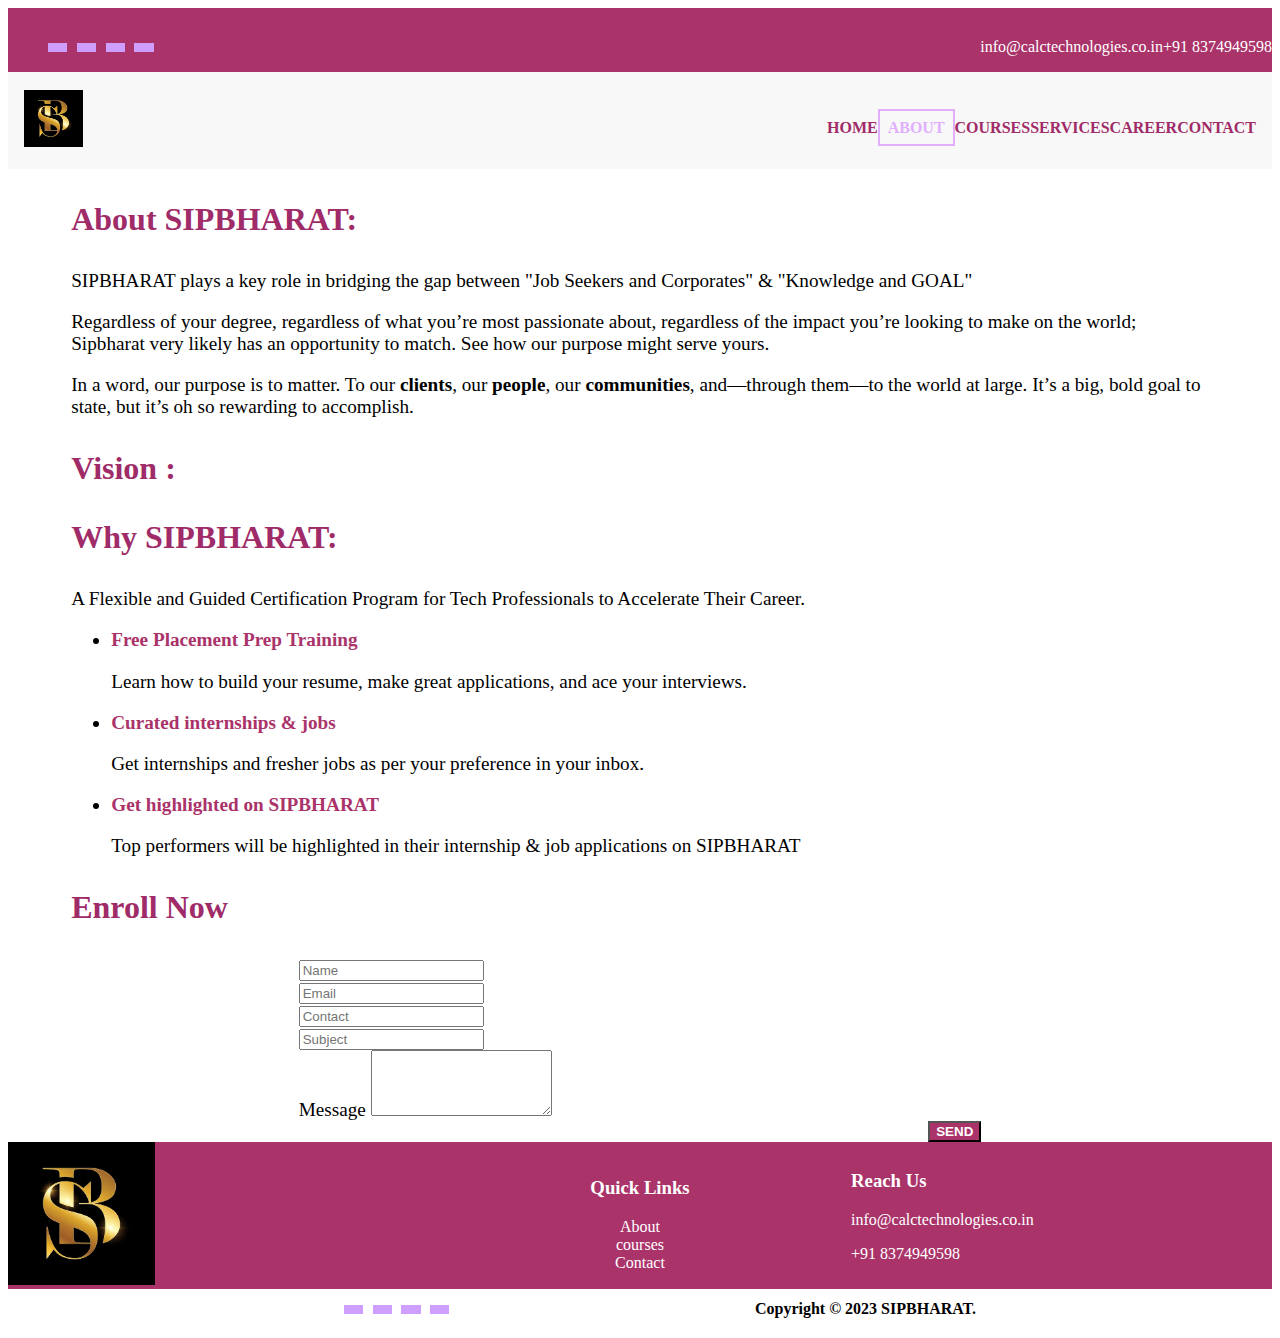
<file: about.html>
<!DOCTYPE html>
<html lang="en">
<head>
    <meta charset="UTF-8">
    <meta name="title" content="SIPBHARAT - About">
   
    <meta http-equiv="X-UA-Compatible" content="IE=edge">
    <meta name="viewport" content="width=device-width, initial-scale=1.0">
    <title>About - SIPBHARAT</title>
    <link rel="icon" href="titleImg.png" />
    <link href="https://cdn.jsdelivr.net/npm/bootstrap@5.1.3/dist/css/bootstrap.min.css" rel="stylesheet" integrity="sha384-1BmE4kWBq78iYhFldvKuhfTAU6auU8tT94WrHftjDbrCEXSU1oBoqyl2QvZ6jIW3" crossorigin="anonymous">

    <!--FontAwesome-->
    <link rel="stylesheet" href="https://use.fontawesome.com/releases/v5.15.4/css/all.css" integrity="sha384-DyZ88mC6Up2uqS4h/KRgHuoeGwBcD4Ng9SiP4dIRy0EXTlnuz47vAwmeGwVChigm" crossorigin="anonymous">

    <link rel="stylesheet" href="index.css">
    <link rel="stylesheet" href="home.css">
</head>
<body>

    <header class="clr-teal container-fluid my-row-evenly p-t">
        <div class="">
            <ul class="my-row ls-none" style="margin-right: 1.1em;">
              <li class="f-icon fb-clr"><a href="https://www.facebook.com/profile.php?id=100086929164848" target="_" class="header-links"><i class="fab fa-facebook-f"></i></a></li>
              <li class="f-icon g-clr"><a href="https://calctechnologies.com/" class="header-links"><i class="fab fa-google"></i></a></li>
              <li class="f-icon insta-clr"><a href="https://www.instagram.com/calc.technologies/" class="header-links"><i class="fab fa-instagram"></i></a></li>
              <li class="f-icon li-clr"><a href="https://www.linkedin.com/in/calc-technologies-b2649b1a7" target="_" class="header-links"><i class="fab fa-linkedin-in"></i></a></li>
          
            </ul>
        </div>

        <!-- <p class="muted-clr">Do you have any questions?</p> -->

        <div class="my-row me-5 mob-vv">
          <p class="header-links"><a href="mailto:info@calctechnologies.co.in" class="footer-links-link"><i class="far fa-envelope me-2"></i>  info@calctechnologies.co.in</a></p>
          <p class="header-links ms-5"><i class="fas fa-phone"></i> <span class="ms-2 mob-txt">+91 8374949598</span></p>
        </div>

        <!-- <div class="mob-right-m">
            <ul class="my-row ls-none">
                <li class="border-left"><a href="../pages/contact.html" class="muted-clr header-texts">CONTACT</a></li>
                <li class="border-left"><a href="../pages/whatwedo.html" class="muted-clr header-texts">WHAT WE DO</a></li>
                <li><a href="../pages/about.html" class="muted-clr header-texts header-texts-active">WHO WE ARE</a></li>
            </ul>
        </div> -->
    </header>

    <!--logo Portion Section-->
    <nav class="container-fluid my-row-evenly grey-clr shadow">
        <div  class="w-20 mob-nav">
          <img src="title-logo.webp" class="img-fluid" alt="sipbharatLogo" width="30%">
            <div class="nav-toogle mt-2">
                <i class="fas fa-bars fa-2x nav-toogle-btn" onclick="toogleNav()"></i>
           </div>
        </div>

        <ul class="ls-none my-row p-t d-hidden hide" id = "nav-item-list">
          <li class="me-4"><a href="index.html" class="navbar-links">home</a></li>
          <li class="me-4"><a href="about.html" class="navbar-links pg-active">About</a></li>
          <!-- <li class="me-4"><a href="../pages/whatwedo.html" class="navbar-links">what we do</a></li> -->
          <li class="me-4 corp-hover-showz"><div class="mob-align-corp"><a href="" class="navbar-links">courses</a><i class="fas fa-chevron-down corp-mob-hover" onclick="ShowCorpHover(event)"></i></div>
            <div id = "mob-corp-click" class = "corp-hover">
              <p><a href="Web-Dev.html" class="hvr-clr">Web Development</a></p>
              <p><a href="DataEngineering.html" class="hvr-clr">Data Engineering</a></p>
              <p><a href="DigitalMarketing.html" class="hvr-clr">Digital Marketing</a></p>
              <p><a href="SoftSkills.html" class="hvr-clr">Soft Skills Training</a></p>
              <p><a href="InternshipForColleges.html" class="hvr-clr">Internship For Colleges</a></p>
              <p><a href="BPO&KPOServices.html" class="hvr-clr">BPO & KPO Services</a></p>
            </div>
          </li>
          
          <li class="me-4 text-center"><a href="services.html"class="navbar-links"> services</a></li>
          <li class="me-4"><a href="careers.html" class="navbar-links">career</a></li>
          <li class="me-4"><a href="contact.html" class="navbar-links">contact</a></li>
      </ul>
    </nav>
    <!--logo Portion Section-->

    <!--About Section-->
    <section class="about-section mt-5 abt-textz">

        <div class="mt-5">
            <p class="abt-headingz">About SIPBHARAT:</p>
            <p class="mt-3">SIPBHARAT plays a key role in bridging the gap between "Job Seekers and Corporates" & "Knowledge and GOAL"</p>
            <p>Regardless of your degree, regardless of what you’re most passionate about, regardless of the impact you’re looking to make on the world; Sipbharat very likely has an opportunity to match. See how our purpose might serve yours.</p>
            <p>In a word, our purpose is to matter. To our <b>clients</b>, our <b>people</b>, our <b>communities</b>, and—through them—to the world at large. It’s a big, bold goal to state, but it’s oh so rewarding to accomplish.</p>
            <p class="abt-headingz">Vision :</p>
           
            <p class="abt-headingz">Why SIPBHARAT:</p>
            <p>A Flexible and Guided Certification Program for Tech Professionals to Accelerate Their Career.</p>
                <ol class="about-ol">
                    <li><b class="sub-clr-txt">Free Placement Prep Training</b></li>
                    <p>Learn how to build your resume, make great applications, and ace your interviews.</p>
                    <li><b class="sub-clr-txt">Curated internships & jobs</b></li>
                    <p>Get internships and fresher jobs as per your preference in your inbox.</p>
                    <li> <b class="sub-clr-txt">Get highlighted on SIPBHARAT</b></li>
                    <p>Top performers will be highlighted in their internship & job applications on  SIPBHARAT</p>
                    
                </ol>
            </p>
        </div>

        <div class = "mt-5">
            <p class="abt-headingz">Enroll Now</p>
            <form action="" class="mt-3 abt-form" onsubmit="SubmitHandler(event)" id="frm" novalidate>
                <div class="row">
                    <div class="mb-3 col-sm-5">
                        <input type="text" class="form-control" id="exampleFormControlInput1" placeholder="Name" name="Name" required>
                      </div>
                    <div class="col-sm-1"></div>
                    <div class="mb-3 col-sm-5">
                        <input type="email" class="form-control" id="exampleFormControlInput1" placeholder="Email" name="Email" required>
                      </div>
                </div>

                <div class="row">
                    <div class="mb-2 col-sm-5">
                        <input type="number" class="form-control" id="contact" placeholder="Contact" name="Contact" onfocusout="phoneCheck(event)" required pattern="[0-9]{10}">
                        <small id="contact-err" class = "text-danger"></small>
                      </div>
                    <div class="col-sm-1"></div>
                    <div class="mb-3 col-sm-5">
                        <input type="text" class="form-control" id="exampleFormControlInput1" placeholder="Subject" name="Subject" required>
                    </div>
                </div>


                  <div class="mb-3">
                    <label for="exampleFormControlTextarea1" class="form-label">Message</label>
                    <textarea class="form-control" id="exampleFormControlTextarea1" rows="4" name="Message"></textarea>
                  </div>
                  
                  <button class="btn abt-btn" onclick="SubmitHandler(event)">SEND</button>
                  <small class="text-success" id="msg"></small>
                  <div id = "spinner-enquiry" class="spinner-border text-success spinner-hide" role="status">
                    <span class="visually-hidden">Loading...</span>
                  </div>
            </form>
        </div>
        
    </section>
    <!--About Section-->

    <div class="clear-fxx"></div>


        <!--FOOTER START-->
        <footer class="clr-teal mt-5 p-3">
          <div class="text-center">
            <img src="title-logo.webp" alt="" width="35%" />
          </div>
            
            <!-- <div class="text-center">
              <p><b>YaaRaa Technologies</b> – We Provide Exclusive And Best Demanding Courses, Real World Training & Industry Readiness Bootcamps<br/> For Your Career Building.</p>
            </div> -->
      
           <div class="footer-links text-center">
              <h3>Quick Links</h3>
              <a href="about.html" class="footer-links-link">About</a>
              <a href="courses.html" class="footer-links-link">courses</a>
              <a href="contact.html" class="footer-links-link">Contact</a>
            </div> 
            
            <div class="text-center">
              <h3>Reach Us</h3>
              <p><a href="mailto:info@calctechnologies.co.in" class="footer-links-link"><i class="far fa-envelope"></i> info@calctechnologies.co.in</a></p>
              <p><i class="fas fa-phone"></i> +91 8374949598</p>
            </div>
          </footer>
      
          <section class="mt-1 last-nav">
            <div class="">
              <ul class="my-row ls-none">
                <li class="f-icon fb-clr"><a href="https://www.facebook.com/profile.php?id=100086929164848" target="_" class="header-links"><i class="fab fa-facebook-f"></i></a></li>
          <li class="f-icon g-clr"><a href="https://calctechnologies.com/" class="header-links"><i class="fab fa-google"></i></a></li>
          <li class="f-icon insta-clr"><a href="https://www.instagram.com/calc.technologies/" class="header-links"><i class="fab fa-instagram"></i></a></li>
          <li class="f-icon li-clr"><a href="https://www.linkedin.com/in/calc-technologies-b2649b1a7" target="_" class="header-links"><i class="fab fa-linkedin-in"></i></a></li>
      </ul>
          </div>
      
          <div><b>Copyright &copy; 2023 SIPBHARAT.</b></div>
          </section>
          <!--FOOTER END-->
      

    <script src="https://cdn.jsdelivr.net/npm/bootstrap@5.1.3/dist/js/bootstrap.bundle.min.js" integrity="sha384-ka7Sk0Gln4gmtz2MlQnikT1wXgYsOg+OMhuP+IlRH9sENBO0LRn5q+8nbTov4+1p" crossorigin="anonymous"></script>
    <script src="index.js"></script>
</body>
</html>
</file>
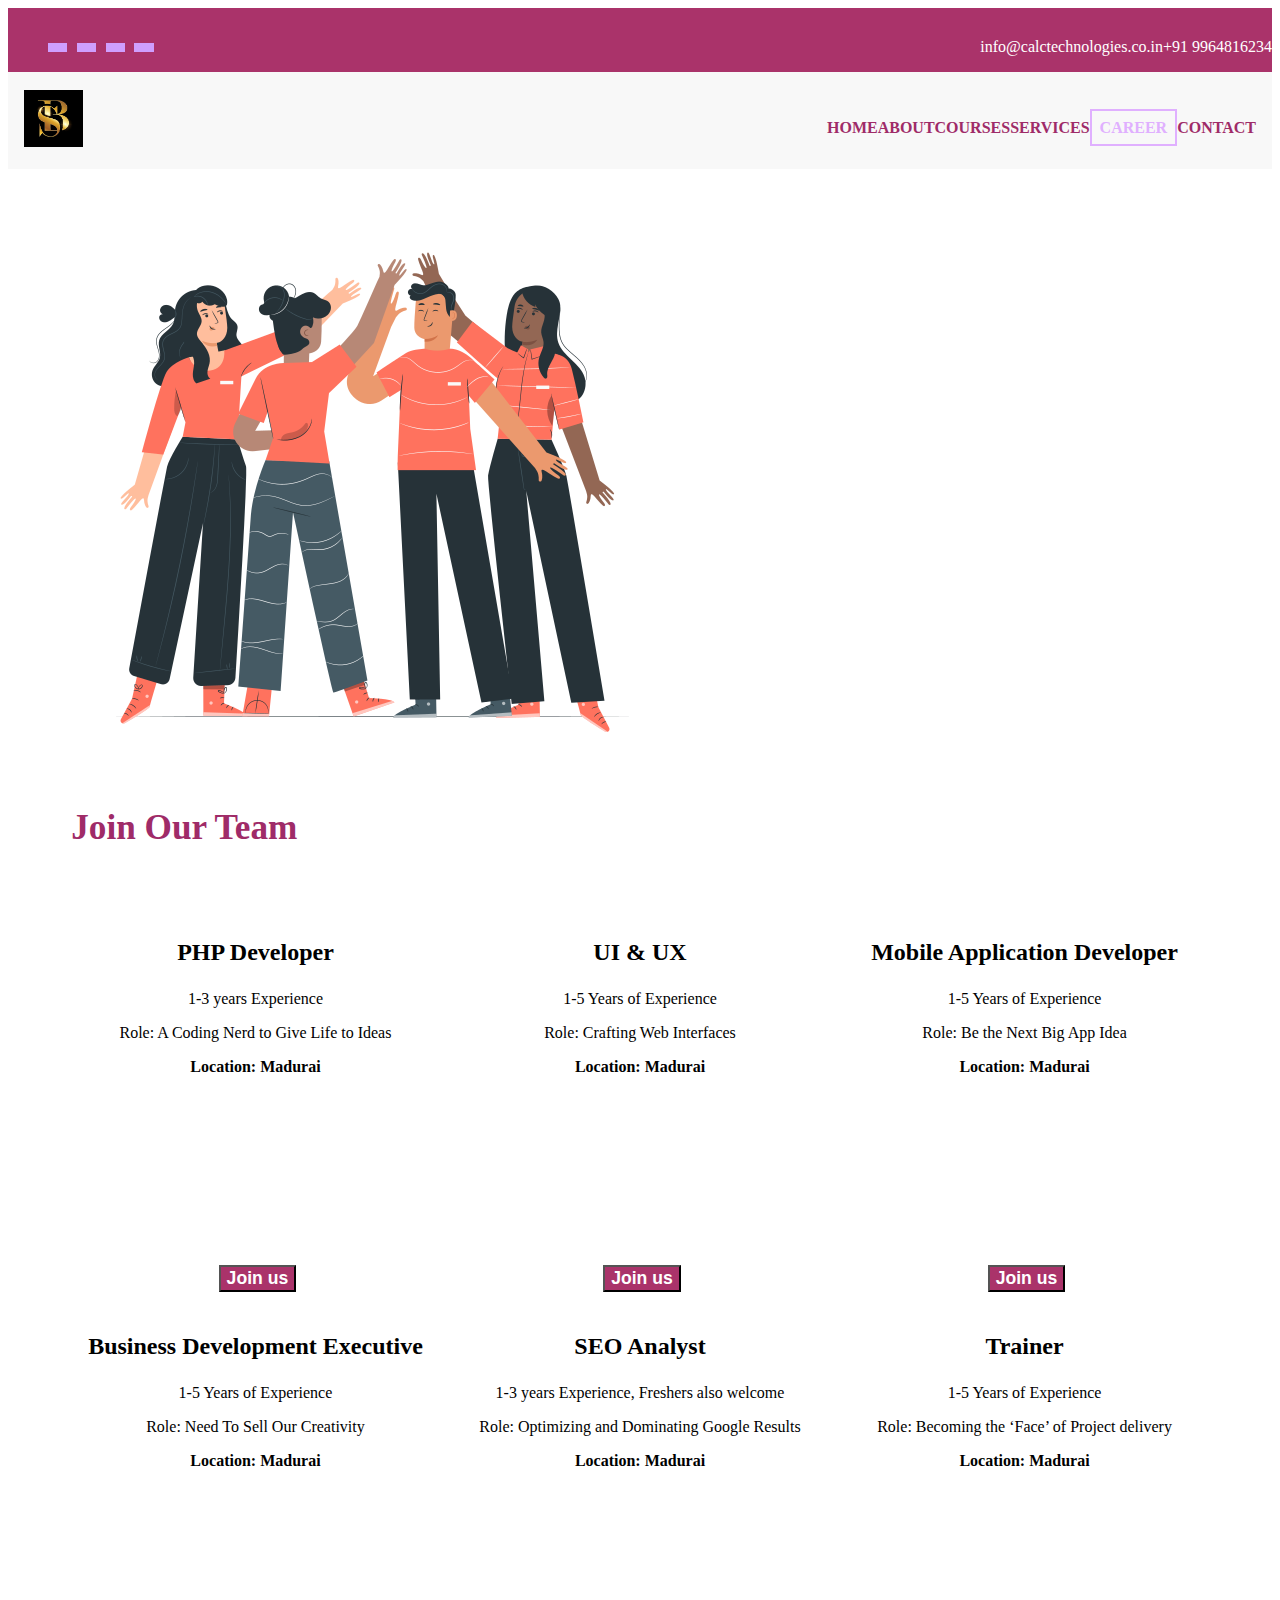
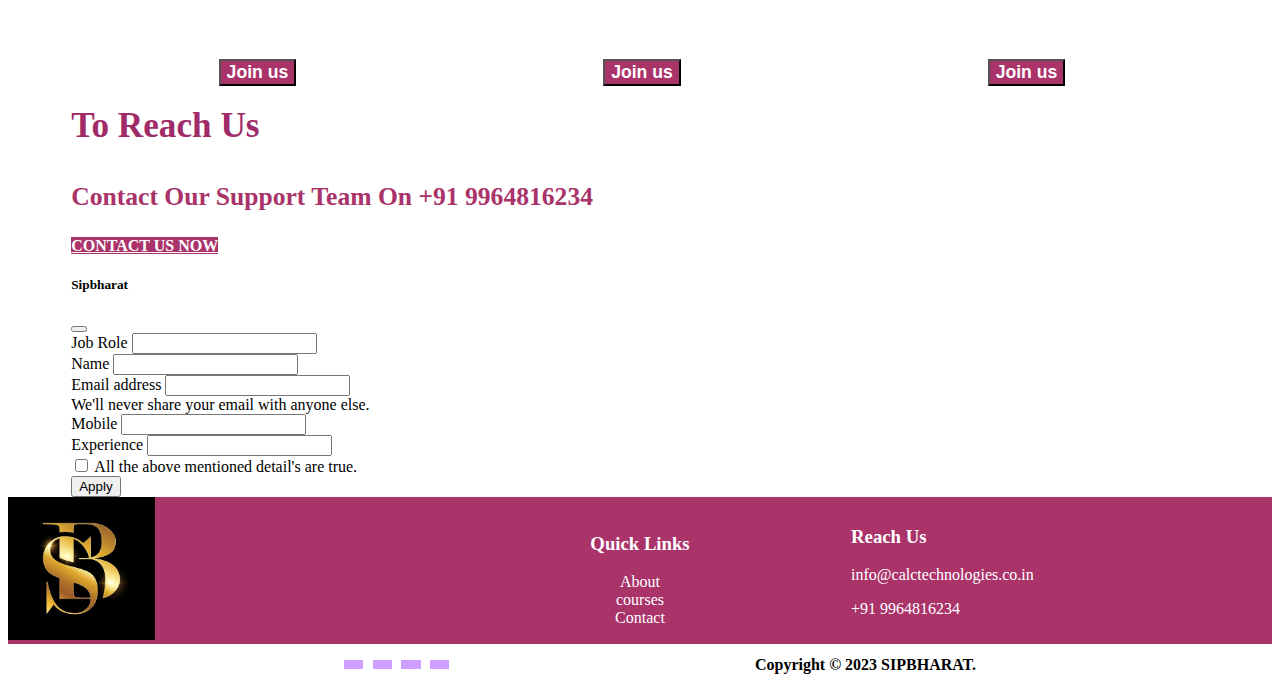
<file: careers.html>
<!DOCTYPE html>
<html lang="en">
<head>
    <meta charset="UTF-8">
    
    <link rel="icon" href="titleImg.png" />
    <meta http-equiv="X-UA-Compatible" content="IE=edge">
    <meta name="viewport" content="width=device-width, initial-scale=1.0">
    <title>Careers - sipbharat</title>

    <link href="https://cdn.jsdelivr.net/npm/bootstrap@5.1.3/dist/css/bootstrap.min.css" rel="stylesheet" integrity="sha384-1BmE4kWBq78iYhFldvKuhfTAU6auU8tT94WrHftjDbrCEXSU1oBoqyl2QvZ6jIW3" crossorigin="anonymous">

    <!--FontAwesome-->
    <link rel="stylesheet" href="https://use.fontawesome.com/releases/v5.15.4/css/all.css" integrity="sha384-DyZ88mC6Up2uqS4h/KRgHuoeGwBcD4Ng9SiP4dIRy0EXTlnuz47vAwmeGwVChigm" crossorigin="anonymous">

    <link rel="stylesheet" href="index.css">
    <link rel="stylesheet" href="home.css">
</head>
<body>

  <header class="clr-teal container-fluid my-row-evenly p-t">
    <div class="">
      <ul class="my-row ls-none" style="margin-right: 1.1em;">
        <li class="f-icon fb-clr"><a href="https://www.facebook.com/profile.php?id=100086929164848" target="_" class="header-links"><i class="fab fa-facebook-f"></i></a></li>
        <li class="f-icon g-clr"><a href="https://calctechnologies.com/" class="header-links"><i class="fab fa-google"></i></a></li>
        <li class="f-icon insta-clr"><a href="https://www.instagram.com/calc.technologies/" class="header-links"><i class="fab fa-instagram"></i></a></li>
        <li class="f-icon li-clr"><a href="https://www.linkedin.com/in/calc-technologies-b2649b1a7" target="_" class="header-links"><i class="fab fa-linkedin-in"></i></a></li>
    
      </ul>
  </div>


  <div class="my-row me-5 mob-vv">
    <p class="header-links"><a href="mailto:info@calctechnologies.co.in" class="footer-links-link"><i class="far fa-envelope me-2"></i>  info@calctechnologies.co.in</a></p>
    <p class="header-links ms-5"><i class="fas fa-phone"></i> <span class="ms-2 mob-txt">+91 9964816234</span></p>
  </div>

  </header>

  <!--logo Portion Section-->
  <nav class="container-fluid my-row-evenly grey-clr shadow">
    <div  class="w-20 mob-nav">
      <img src="title-logo.webp" class="img-fluid" alt="sipbharatLogo" width="30%">
      <div class="nav-toogle mt-2">
        <i class="fas fa-bars fa-2x nav-toogle-btn" onclick="toogleNav()"></i>
   </div>
</div>

<ul class="ls-none my-row p-t d-hidden hide" id = "nav-item-list">
  <li class="me-4"><a href="index.html" class="navbar-links ">home</a></li>
  <li class="me-4"><a href="about.html" class="navbar-links ">About</a></li>
  <!-- <li class="me-4"><a href="../pages/whatwedo.html" class="navbar-links">what we do</a></li> -->
  <li class="me-4 corp-hover-showz"><div class="mob-align-corp"><a href="" class="navbar-links">courses</a><i class="fas fa-chevron-down corp-mob-hover" onclick="ShowCorpHover(event)"></i></div>
    <div id = "mob-corp-click" class = "corp-hover">
      <p><a href="Web-Dev.html" class="hvr-clr">Web Development</a></p>
      <p><a href="DataEngineering.html" class="hvr-clr">Data Engineering</a></p>
      <p><a href="DigitalMarketing.html" class="hvr-clr">Digital Marketing</a></p>
      <p><a href="SoftSkills.html" class="hvr-clr">Soft Skills Training</a></p>
      <p><a href="InternshipForColleges.html" class="hvr-clr">Internship For Colleges</a></p>
      <p><a href="BPO&KPOServices.html" class="hvr-clr">BPO & KPO Services</a></p>
    </div>
  </li>
  
  <li class="me-4 text-center"><a href="services.html"class="navbar-links"> services</a></li>
  <li class="me-4"><a href="careers.html" class="navbar-links pg-active">career</a></li>
  <li class="me-4"><a href="contact.html" class="navbar-links">contact</a></li>
</ul>
</nav>
 <!--logo Portion Section-->

    <!--CAREERS SECTION-->
    <section class="about-section">
      <div class="text-center">
        <img src="careers-img.webp" alt="image" class="img-fluid" />
      </div>

      <div class="mt-5">
        <p class="headingz text-center">Join Our Team</p>

        <div class="career-cardz-deck mt-4">

          <div class="shadow career-cardz">
            <p><i class="fab fa-php fa-3x"></i></p>
            <p class="career-heading">PHP Developer</p>
            <p>1-3 years Experience</p>
            <p class="text-muted fst-italic">Role: A Coding Nerd to Give Life to Ideas</p>
            <b>Location: Madurai</b>
            <br />
            <button class="btn career-join-btn" data-bs-toggle="modal" data-bs-target="#staticBackdrop" onclick="UpdateModel('PHP DEVELOPER')">Join us</button>
          </div>

          <div class="shadow career-cardz">
            <p><i class="fab fa-uikit fa-3x"></i></p>
            <p class="career-heading">UI & UX</p>
            <p>1-5 Years of Experience</p>
            <p class="text-muted fst-italic">Role: Crafting Web Interfaces</p>
            <b>Location: Madurai</b>
            <br />
            <button class="btn career-join-btn" data-bs-toggle="modal" data-bs-target="#staticBackdrop" onclick="UpdateModel('UI & UX')">Join us</button>
          </div>

          <div class="shadow career-cardz">
            <p><i class="fas fa-mobile-alt fa-3x"></i></p>
            <p class="career-heading">Mobile Application Developer</p>
            <p>1-5 Years of Experience</p>
            <p class="text-muted fst-italic">Role: Be the Next Big App Idea</p>
            <b>Location: Madurai</b>
            <br />
            <button class="btn career-join-btn" data-bs-toggle="modal" data-bs-target="#staticBackdrop" onclick="UpdateModel('Mobile Application Developer')">Join us</button>
          </div>

        </div>

  
          <div class="career-cardz-deck mt-5">
  
            <div class="shadow career-cardz">
              <p><i class="fas fa-suitcase fa-3x"></i></p>
              <p class="career-heading">Business Development Executive</p>
              <p>1-5 Years of Experience</p>
              <p class="text-muted fst-italic">Role: Need To Sell Our Creativity</p>
              <b>Location: Madurai</b>
              <br/>
              <button class="btn career-join-btn" data-bs-toggle="modal" data-bs-target="#staticBackdrop" onclick="UpdateModel('Business Development Executive')">Join us</button>
            </div>
  
            <div class="shadow career-cardz">
              <p><i class="fas fa-search fa-3x"></i></p>
              <p class="career-heading">SEO Analyst</p>
              <p>1-3 years Experience, Freshers also welcome</p>
              <p class="text-muted fst-italic">Role: Optimizing and Dominating Google Results</p>
              <b>Location: Madurai</b>
              <br/>
              <button class="btn career-join-btn" data-bs-toggle="modal" data-bs-target="#staticBackdrop" onclick="UpdateModel('SEO Analyst')">Join us</button>
            </div>
  
            <div class="shadow career-cardz">
              <p><i class="far fa-paper-plane fa-3x"></i></p>
              <p class="career-heading">Trainer</p>
              <p>1-5 Years of Experience</p>
              <p class="text-muted fst-italic">Role: Becoming the ‘Face’ of Project delivery</p>
              <b>Location: Madurai</b>
              <br />
              <button class="btn career-join-btn" data-bs-toggle="modal" data-bs-target="#staticBackdrop" onclick="UpdateModel('Delivery Head')">Join us</button>
            </div>
  
          </div>

          

          <div class="mt-5 mb-5 p-3 text-center">
            <p class="headingz">To Reach Us</p>
            <p class="service-sub-headingz">Contact Our Support Team On <span class="nav-green-clr"> +91 9964816234</span></p>
    
            <a href="../pages/contact.html" class="btn what-btn-grn mt-3">CONTACT US NOW</a>
        </div>

      </div>

      <!-- Modal -->
      <div class="modal fade" id="staticBackdrop" data-bs-backdrop="static" data-bs-keyboard="false" tabindex="-1" aria-labelledby="staticBackdropLabel" aria-hidden="true">
        <div class="modal-dialog">
          <div class="modal-content">
            <div class="modal-header">
              <h5 class="modal-title" id="staticBackdropLabel">Sipbharat</h5>
              <button type="button" class="btn-close" data-bs-dismiss="modal" aria-label="Close"></button>
            </div>
            <div class="modal-body">
              <form action="" onsubmit="CareerFrmHandler(event)" id="career-frm" novalidate> 
                <div class="mb-3">
                  <label for="careerFormApply" class="form-label">Job Role</label>
                  <input id="careerFormApply" type="text" class="form-control" readonly name="Job_Role"/>
                </div>
                <div class="mb-3">
                  <label for="exampleInputname" class="form-label">Name</label>
                  <input type="text" class="form-control" id="exampleInputname" name="Name" required>
                </div>
                <div class="mb-3">
                  <label for="exampleInputEmail1" class="form-label">Email address</label>
                  <input type="email" class="form-control" id="exampleInputEmail1" aria-describedby="emailHelp" name="Email" required>
                  <div id="emailHelp" class="form-text">We'll never share your email with anyone else.</div>
                </div>
                <div class="mb-3">
                  <label for="exampleInputPassword1" class="form-label">Mobile</label>
                  <input type="number" class="form-control" id="contact" onfocusout="phoneCheck(event)" name="Mobile" pattern="[0-9]{10}" required>
                  <small id="contact-err" class = "text-danger"></small>
                </div>
                <div class="mb-3">
                  <label for="exampleInputPassword1" class="form-label">Experience</label>
                  <input type="text" class="form-control" id="exampleInputPassword1" name="Experience" required>
                </div>
                <div class="mb-3 form-check">
                  <input type="checkbox" class="form-check-input" id="exampleCheck1" required>
                  <label class="form-check-label" for="exampleCheck1">All the above mentioned detail's are true.</label>
                </div>
                <button type="submit" class="btn btn-primary float-end" onclick="CareerFrmHandler(event)">Apply</button>
                <div id = "spinner-career" class="spinner-border text-success spinner-hide" role="status">
                  <span class="visually-hidden">Loading...</span>
                </div>
              </form>
            </div>
          </div>
        </div>
      </div>
    </section>
    <!--CAREERS SECTION-->


    <!--FOOTER START-->
    <footer class="clr-teal mt-5 p-3">
      <div class="text-center">
        <img src="title-logo.webp" alt="" width="35%" />
      </div>
        
        <!-- <div class="text-center">
          <p><b>Sipbharat</b> – We Provide Exclusive And Best Demanding Courses, Real World Training & Industry Readiness Bootcamps<br/> For Your Career Building.</p>
        </div> -->
  
        <div class="footer-links text-center">
          <h3>Quick Links</h3>
          <a href="about.html" class="footer-links-link">About</a>
          <a href="courses.html" class="footer-links-link">courses</a>
          <a href="contact.html" class="footer-links-link">Contact</a>
        </div> 
        
        <div class="text-center">
          <h3>Reach Us</h3>
          <p><a href="mailto:info@calctechnologies.co.in" class="footer-links-link"><i class="far fa-envelope"></i> info@calctechnologies.co.in</a></p>
          <p><i class="fas fa-phone"></i>+91 9964816234</p>
        </div>
      </footer>
  
      <section class="mt-1 last-nav">
        <div class="">
          <ul class="my-row ls-none">
            <li class="f-icon fb-clr"><a href="https://www.facebook.com/profile.php?id=100086929164848" target="_" class="header-links"><i class="fab fa-facebook-f"></i></a></li>
      <li class="f-icon g-clr"><a href="https://calctechnologies.com/" class="header-links"><i class="fab fa-google"></i></a></li>
      <li class="f-icon insta-clr"><a href="https://www.instagram.com/calc.technologies/" class="header-links"><i class="fab fa-instagram"></i></a></li>
      <li class="f-icon li-clr"><a href="https://www.linkedin.com/in/calc-technologies-b2649b1a7" target="_" class="header-links"><i class="fab fa-linkedin-in"></i></a></li>
  </ul>
      </div>
  
      <div><b>Copyright &copy; 2023 SIPBHARAT.</b></div>
      </section>
     <!--FOOTER END-->
  

<script src="https://cdn.jsdelivr.net/npm/bootstrap@5.1.3/dist/js/bootstrap.bundle.min.js" integrity="sha384-ka7Sk0Gln4gmtz2MlQnikT1wXgYsOg+OMhuP+IlRH9sENBO0LRn5q+8nbTov4+1p" crossorigin="anonymous"></script>
<script src="index.js"></script>
</body>
</html>
</file>
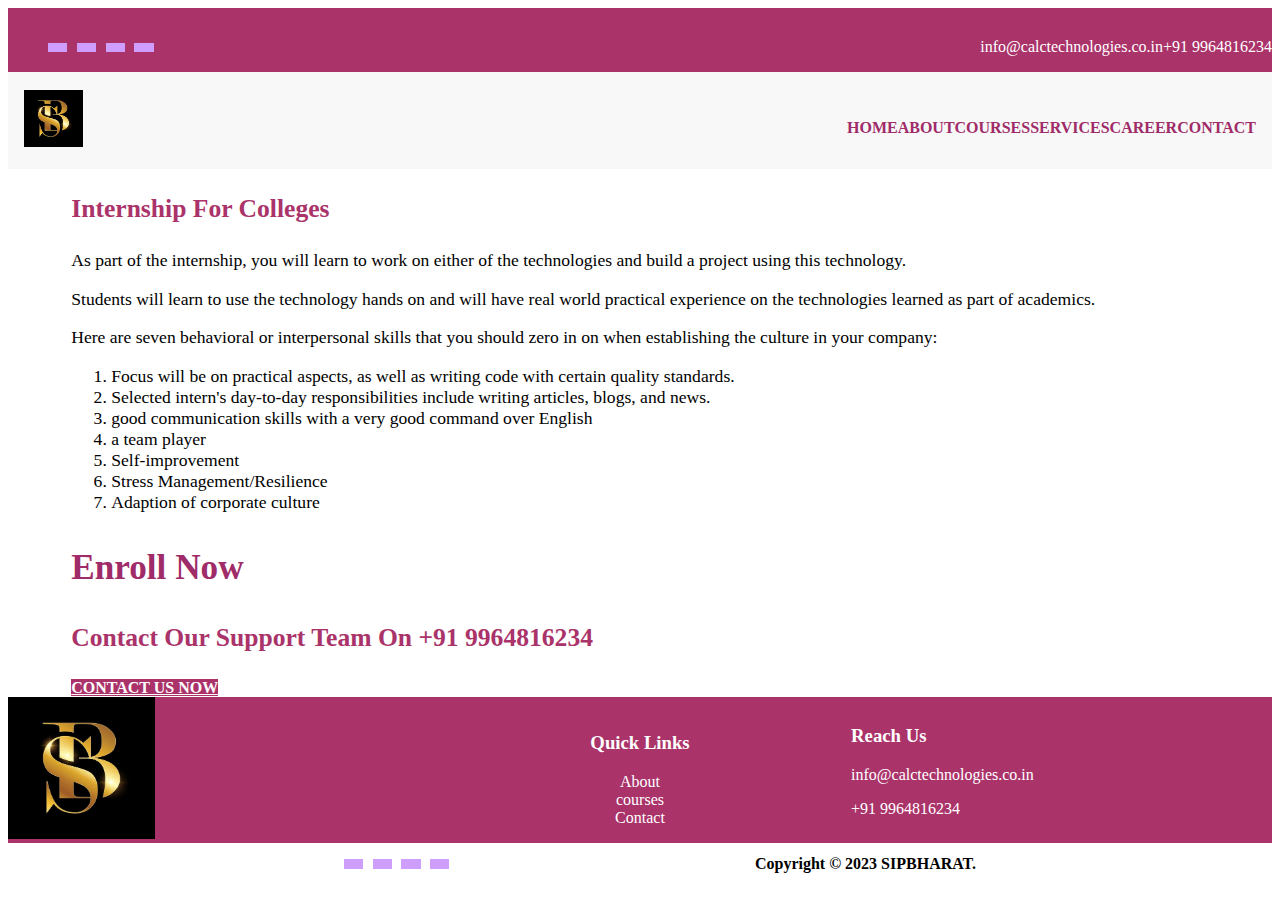
<file: InternshipForColleges.html>
<!DOCTYPE html>
<html lang="en">
<head>
    <meta charset="UTF-8">
    <meta name="description" content="Sipbharat, south-tamilnadu, madurai, Sipbharat provide best demanding courses for career building, also provide a lot of technology related services.">
    <link rel="icon" href="titleImg.png" />
    <meta http-equiv="X-UA-Compatible" content="IE=edge">
    <meta name="viewport" content="width=device-width, initial-scale=1.0">
    <title>Internship For Colleges - SipBharat</title>

    <link href="https://cdn.jsdelivr.net/npm/bootstrap@5.1.3/dist/css/bootstrap.min.css" rel="stylesheet" integrity="sha384-1BmE4kWBq78iYhFldvKuhfTAU6auU8tT94WrHftjDbrCEXSU1oBoqyl2QvZ6jIW3" crossorigin="anonymous">

    <!--FontAwesome-->
    <link rel="stylesheet" href="https://use.fontawesome.com/releases/v5.15.4/css/all.css" integrity="sha384-DyZ88mC6Up2uqS4h/KRgHuoeGwBcD4Ng9SiP4dIRy0EXTlnuz47vAwmeGwVChigm" crossorigin="anonymous">

    <link rel="stylesheet" href="index.css">
    <link rel="stylesheet" href="home.css">
</head>
<body>

  <header class="clr-teal container-fluid my-row-evenly p-t">
    <div class="">
      <ul class="my-row ls-none" style="margin-right: 1.1em;">
        <li class="f-icon fb-clr"><a href="https://www.facebook.com/profile.php?id=100086929164848" target="_" class="header-links"><i class="fab fa-facebook-f"></i></a></li>
        <li class="f-icon g-clr"><a href="https://calctechnologies.com/" class="header-links"><i class="fab fa-google"></i></a></li>
        <li class="f-icon insta-clr"><a href="https://www.instagram.com/calc.technologies/" class="header-links"><i class="fab fa-instagram"></i></a></li>
        <li class="f-icon li-clr"><a href="https://www.linkedin.com/in/calc-technologies-b2649b1a7" target="_" class="header-links"><i class="fab fa-linkedin-in"></i></a></li>
    
      </ul>
  </div>


  <div class="my-row me-5 mob-vv">
    <p class="header-links"><a href="mailto:info@calctechnologies.co.in" class="footer-links-link"><i class="far fa-envelope me-2"></i>  info@calctechnologies.co.in</a></p>
    <p class="header-links ms-5"><i class="fas fa-phone"></i> <span class="ms-2 mob-txt">+91 9964816234</span></p>
  </div>

  </header>

  <!--logo Portion Section-->
  <nav class="container-fluid my-row-evenly grey-clr shadow">
    <div  class="w-20 mob-nav">
      <img src="title-logo.webp" class="img-fluid" alt="sipbharatLogo" width="30%">
      <div class="nav-toogle mt-2">
        <i class="fas fa-bars fa-2x nav-toogle-btn" onclick="toogleNav()"></i>
   </div>
  </div>
  
  <ul class="ls-none my-row p-t d-hidden hide" id = "nav-item-list">
  <li class="me-4"><a href="index.html" class="navbar-links">home</a></li>
  <li class="me-4"><a href="about.html" class="navbar-links ">About</a></li>
  <!-- <li class="me-4"><a href="../pages/whatwedo.html" class="navbar-links">what we do</a></li> -->
  <li class="me-4 corp-hover-showz"><div class="mob-align-corp"><a href="" class="navbar-links">courses</a><i class="fas fa-chevron-down corp-mob-hover" onclick="ShowCorpHover(event)"></i></div>
    <div id = "mob-corp-click" class = "corp-hover">
      <p><a href="Web-Dev.html" class="hvr-clr">Web Development</a></p>
      <p><a href="DataEngineering.html" class="hvr-clr">Data Engineering</a></p>
      <p><a href="DigitalMarketing.html" class="hvr-clr  ">Digital Marketing</a></p>
      <p><a href="SoftSkills.html" class="hvr-clr">Soft Skills Training</a></p>
      <p><a href="InternshipForColleges.html" class="hvr-clr pg-active">Internship For Colleges</a></p>
      <p><a href="BPO&KPOServices.html" class="hvr-clr">BPO & KPO Services</a></p>
    </div>
  </li>
  
  <li class="me-4 text-center"><a href="services.html"class="navbar-links"> services</a></li>
  <li class="me-4"><a href="careers.html" class="navbar-links">career</a></li>
  <li class="me-4"><a href="contact.html" class="navbar-links">contact</a></li>
  </ul>
  </nav>
    <!--logo Portion Section-->

    <section class="about-section">
        <!-- <div class="text-center">
            <img src="https://image.freepik.com/free-photo/man-suit-standing-office-with-clipboard-pointing-poster-with-words_1098-17121.jpg" class="img-fluid" alt="">
        </div> -->

        <div class="service-sub-headingz mt-4">
            <p class="">Internship For Colleges</p>
                    <p class="service-texts">As part of the internship, you will learn to work on either of the technologies  and build a project using this technology. </p>
             
                     <p class="service-texts">Students will learn to use the technology hands on and will have real world practical experience on the technologies learned as part of academics.</p>
                     <p class="service-texts">Here are seven behavioral or interpersonal skills that you should zero in on when establishing the culture in your company:</p>
                     <div>

                        <ol class="service-texts">
                          <li>Focus will be on practical aspects, as well as writing code with certain quality standards.</li>
                            <li>Selected intern's day-to-day responsibilities include writing articles, blogs, and news.</li>
                            <li>good communication skills with a very good command over English</li>
                            <li> a team player</li>
                            <li>Self-improvement</li>
                            <li>Stress Management/Resilience</li>
                            <li>Adaption of corporate culture</li>
                           
                        </ol>
                    </div>
        </div>

        <div class="mt-5 mb-5 p-3 text-center">
            <p class="headingz">Enroll Now</p>
            <p class="service-sub-headingz">Contact Our Support Team On <span class="nav-green-clr"> +91 9964816234</span></p>
    
            <a href="contact.html" class="btn what-btn-grn mt-3">CONTACT US NOW</a>
        </div>
    </section>


    <!--FOOTER START-->
    <footer class="clr-teal mt-5 p-3">
      <div class="text-center">
        <img src="title-logo.webp" alt="" width="35%" />
      </div>
        
        <!-- <div class="text-center">
          <p><b>Sipbharat</b> – We Provide Exclusive And Best Demanding Courses, Real World Training & Industry Readiness Bootcamps<br/> For Your Career Building.</p>
        </div> -->
  
        <div class="footer-links text-center">
          <h3>Quick Links</h3>
          <a href="about.html" class="footer-links-link">About</a>
          <a href="courses.html" class="footer-links-link">courses</a>
          <a href="contact.html" class="footer-links-link">Contact</a>
        </div> 
        
        <div class="text-center">
          <h3>Reach Us</h3>
          <p><a href="mailto:info@calctechnologies.co.in" class="footer-links-link"><i class="far fa-envelope"></i> info@calctechnologies.co.in</a></p>
          <p><i class="fas fa-phone"></i>+91 9964816234</p>
        </div>
      </footer>
  
      <section class="mt-1 last-nav">
        <div class="">
          <ul class="my-row ls-none">
            <li class="f-icon fb-clr"><a href="https://www.facebook.com/profile.php?id=100086929164848" target="_" class="header-links"><i class="fab fa-facebook-f"></i></a></li>
      <li class="f-icon g-clr"><a href="https://calctechnologies.com/" class="header-links"><i class="fab fa-google"></i></a></li>
      <li class="f-icon insta-clr"><a href="https://www.instagram.com/calc.technologies/" class="header-links"><i class="fab fa-instagram"></i></a></li>
      <li class="f-icon li-clr"><a href="https://www.linkedin.com/in/calc-technologies-b2649b1a7" target="_" class="header-links"><i class="fab fa-linkedin-in"></i></a></li>
  </ul>
      </div>
  
      <div><b>Copyright &copy; 2023 SIPBHARAT.</b></div>
      </section>
      <!--FOOTER END-->
  
      


<script src="https://cdn.jsdelivr.net/npm/bootstrap@5.1.3/dist/js/bootstrap.bundle.min.js" integrity="sha384-ka7Sk0Gln4gmtz2MlQnikT1wXgYsOg+OMhuP+IlRH9sENBO0LRn5q+8nbTov4+1p" crossorigin="anonymous"></script>
<script src="index.js"></script>
</body>
</html>
</file>
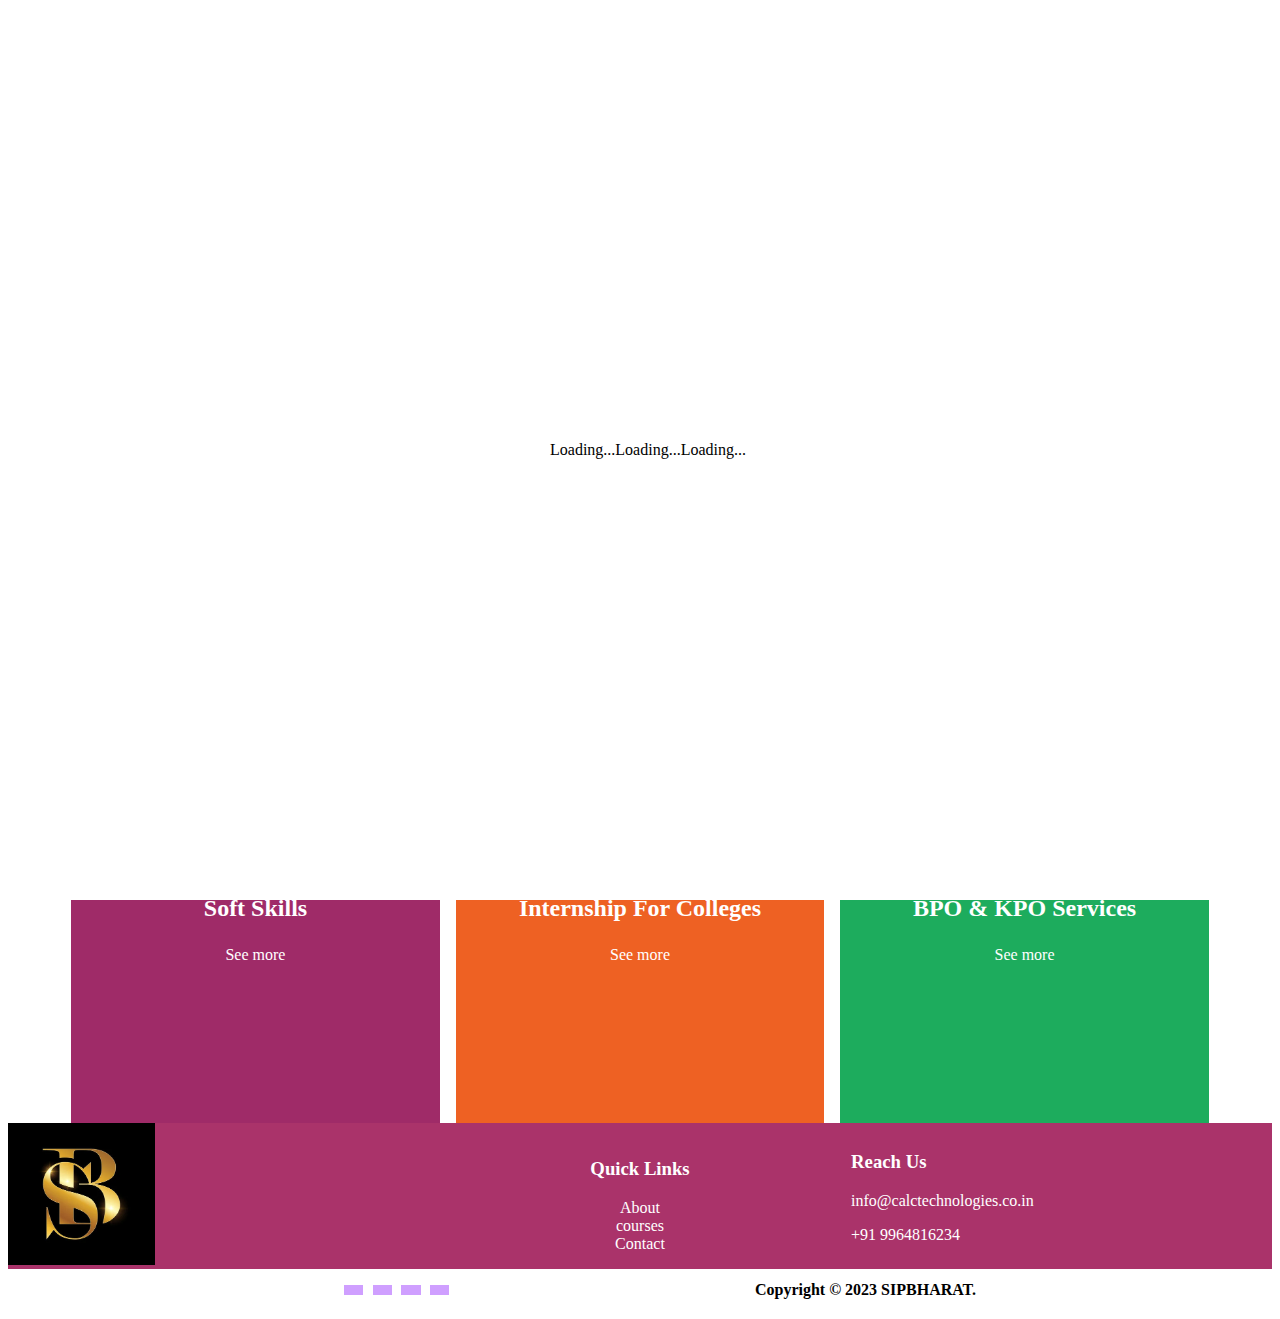
<file: services.html>
<!DOCTYPE html>
<html lang="en">
<head>
    <meta charset="UTF-8">
   
    <link rel="icon" href="titleImg.png" />
    <meta http-equiv="X-UA-Compatible" content="IE=edge">
    <meta name="viewport" content="width=device-width, initial-scale=1.0">
    <title>Services - sipbharat</title>

    <link href="https://cdn.jsdelivr.net/npm/bootstrap@5.1.3/dist/css/bootstrap.min.css" rel="stylesheet" integrity="sha384-1BmE4kWBq78iYhFldvKuhfTAU6auU8tT94WrHftjDbrCEXSU1oBoqyl2QvZ6jIW3" crossorigin="anonymous">

    <!--FontAwesome-->
    <link rel="stylesheet" href="https://use.fontawesome.com/releases/v5.15.4/css/all.css" integrity="sha384-DyZ88mC6Up2uqS4h/KRgHuoeGwBcD4Ng9SiP4dIRy0EXTlnuz47vAwmeGwVChigm" crossorigin="anonymous">

    <link rel="stylesheet" href="index.css">
    <link rel="stylesheet" href="home.css">
</head>
<body>

  <header class="clr-teal container-fluid my-row-evenly p-t">
    <div class="">
      <ul class="my-row ls-none" style="margin-right: 1.1em;">
        <li class="f-icon fb-clr"><a href="https://www.facebook.com/profile.php?id=100086929164848" target="_" class="header-links"><i class="fab fa-facebook-f"></i></a></li>
        <li class="f-icon g-clr"><a href="https://calctechnologies.com/" class="header-links"><i class="fab fa-google"></i></a></li>
        <li class="f-icon insta-clr"><a href="https://www.instagram.com/calc.technologies/" class="header-links"><i class="fab fa-instagram"></i></a></li>
        <li class="f-icon li-clr"><a href="https://www.linkedin.com/in/calc-technologies-b2649b1a7" target="_" class="header-links"><i class="fab fa-linkedin-in"></i></a></li>
    
      </ul>
  </div>


  <div class="my-row me-5 mob-vv">
    <p class="header-links"><a href="mailto:info@calctechnologies.co.in" class="footer-links-link"><i class="far fa-envelope me-2"></i>  info@calctechnologies.co.in</a></p>
    <p class="header-links ms-5"><i class="fas fa-phone"></i> <span class="ms-2 mob-txt">+91 9964816234</span></p>
  </div>

  </header>

  <!--logo Portion Section-->
  <nav class="container-fluid my-row-evenly grey-clr shadow">
    <div  class="w-20 mob-nav">
      <img src="title-logo.webp" class="img-fluid" alt="sipbharatLogo" width="30%">
      <div class="nav-toogle mt-2">
        <i class="fas fa-bars fa-2x nav-toogle-btn" onclick="toogleNav()"></i>
   </div>
</div>

<ul class="ls-none my-row p-t d-hidden hide" id = "nav-item-list">
  <li class="me-4"><a href="index.html" class="navbar-links ">home</a></li>
  <li class="me-4"><a href="about.html" class="navbar-links ">About</a></li>
  <!-- <li class="me-4"><a href="../pages/whatwedo.html" class="navbar-links">what we do</a></li> -->
  <li class="me-4 corp-hover-showz"><div class="mob-align-corp"><a href="" class="navbar-links">courses</a><i class="fas fa-chevron-down corp-mob-hover" onclick="ShowCorpHover(event)"></i></div>
    <div id = "mob-corp-click" class = "corp-hover">
      <p><a href="Web-Dev.html" class="hvr-clr">Web Development</a></p>
      <p><a href="DataEngineering.html" class="hvr-clr">Data Engineering</a></p>
      <p><a href="DigitalMarketing.html" class="hvr-clr">Digital Marketing</a></p>
      <p><a href="SoftSkills.html" class="hvr-clr">Soft Skills Training</a></p>
      <p><a href="InternshipForColleges.html" class="hvr-clr">Internship For Colleges</a></p>
      <p><a href="BPO&KPOServices.html" class="hvr-clr">BPO & KPO Services</a></p>
    </div>
  </li>
  
  <li class="me-4 text-center"><a href="services.html"class="navbar-links pg-active"> services</a></li>
  <li class="me-4"><a href="careers.html" class="navbar-links">career</a></li>
  <li class="me-4"><a href="contact.html" class="navbar-links">contact</a></li>
</ul>
</nav>
<!--logo Portion Section-->


    <!--+++++++++++++++++Service Section++++++++++++++++-->
    <section class="about-section">

        <div class="mt-5 text-center">
            <p class="headingz"> SERVICES</p>
            <p class="service-sub-headingz text-black">Apart from Corporate Training's, we also provide the following Service's</p>
        </div>

        <div class="career-cardz-deck mt-5">

            <a href="digitalMarketing.html" class="shadow my-bg-digital career-cardz service-cards-align">
                <div>
                    <p><i class="fas fa-poll fa-3x"></i></p>
                    <p class="career-heading">Digital Marketing</p>
                    <p class="badge shadow my-bg-appdev text-white p-3"> See more</p>
                </div>
            </a>

            <a href="Web-Dev.html" class="shadow career-cardz my-bg-appdev service-cards-align">
                <div>
                    <p><i class="fas fa-mobile-alt fa-3x"></i></p>
                    <p class="career-heading">Web Development</p>
                    <p class="badge shadow my-bg-appdev text-white p-3"> See more</p>
                  </div>
            </a>

            <a href="DataEngineering.html" class="shadow career-cardz my-bg-webdev service-cards-align">
                <div>
                    <p><i class="fas fa-globe fa-3x"></i></p>
                    <p class="career-heading">Data Engineering</p>
                    <p class="badge shadow my-bg-webdev text-white p-3">See more</p>
                </div>
            </a>

          </div>

          <div class="career-cardz-deck mt-3">

            <a href="SoftSkills.html" class="shadow career-cardz my-bg-webdev service-cards-align">
                <div>
                    <p><i class="fas fa-chalkboard-teacher fa-3x"></i></p>
                    <p class="career-heading">Soft Skills</p>
                    <p class="badge shadow my-bg-webdev text-white p-3">See more</p>
                </div>
            </a>
            <a href="InternshipForColleges.html" class="shadow career-cardz service-cards-align my-bg-itStaff">
              <div>
                  <p><i class="fas fa-chalkboard-teacher fa-3x"></i></p>
                  <p class="career-heading">Internship For Colleges</p>
                  <p class="badge shadow my-bg-itStaff text-white p-3">See more</p>
              </div>
          </a>
          <a href="BPO&KPOServices.html" class="shadow my-bg-digital career-cardz service-cards-align">
            <div>
                <p><i class="fas fa-chalkboard-teacher fa-3x"></i></p>
                <p class="career-heading">BPO & KPO Services</p>
                <p class="badge shadow my-bg-digital text-white p-3">See more</p>
            </div>
        </a>

        </div>
    </section>
    <!--+++++++++++++++++Service Section++++++++++++++++-->



     <!--FOOTER START-->
    <footer class="clr-teal mt-5 p-3">
      <div class="text-center">
        <img src="title-logo.webp" alt="" width="35%" />
      </div>
        
        <!-- <div class="text-center">
          <p><b>Sipbharat</b> – We Provide Exclusive And Best Demanding Courses, Real World Training & Industry Readiness Bootcamps<br/> For Your Career Building.</p>
        </div> -->
  
       <div class="footer-links text-center">
          <h3>Quick Links</h3>
          <a href="about.html" class="footer-links-link">About</a>
          <a href="courses.html" class="footer-links-link">courses</a>
          <a href="contact.html" class="footer-links-link">Contact</a>
        </div> 
        
        <div class="text-center">
          <h3>Reach Us</h3>
          <p><a href="mailto:info@calctechnologies.co.in" class="footer-links-link"><i class="far fa-envelope"></i> info@calctechnologies.co.in</a></p>
          <p><i class="fas fa-phone"></i> +91 9964816234</p>
        </div>
      </footer>
  
      <section class="mt-1 last-nav">
        <div class="">
          <ul class="my-row ls-none">
            <li class="f-icon fb-clr"><a href="https://www.facebook.com/profile.php?id=100086929164848" target="_" class="header-links"><i class="fab fa-facebook-f"></i></a></li>
      <li class="f-icon g-clr"><a href="https://calctechnologies.com/" class="header-links"><i class="fab fa-google"></i></a></li>
      <li class="f-icon insta-clr"><a href="https://www.instagram.com/calc.technologies/" class="header-links"><i class="fab fa-instagram"></i></a></li>
      <li class="f-icon li-clr"><a href="https://www.linkedin.com/in/calc-technologies-b2649b1a7" target="_" class="header-links"><i class="fab fa-linkedin-in"></i></a></li>
  </ul>
      </div>
  
      <div><b>Copyright &copy; 2023 SIPBHARAT.</b></div>
      </section>
    <!--FOOTER END-->

    <!--Whats APP ICON FIXED-->
    <div class="whats-app-fixed"> <a href="https://wa.me/+91 9964816234" target="_"><img src="whatsapp-logo.svg" alt="Whats-app LOGO" width="50px"></a> </div>

    <section class="loaders" id = "loader">
      <div class="spinner-grow text-danger me-2" role="status">
        <span class="visually-hidden">Loading...</span>
      </div>
    
      <div class="spinner-grow text-warning me-2" role="status">
        <span class="visually-hidden">Loading...</span>
      </div>
    
      <div class="spinner-grow text-success" role="status">
        <span class="visually-hidden">Loading...</span>
      </div>
    </section>
      <!--FOOTER END-->

<script src="https://cdn.jsdelivr.net/npm/bootstrap@5.1.3/dist/js/bootstrap.bundle.min.js" integrity="sha384-ka7Sk0Gln4gmtz2MlQnikT1wXgYsOg+OMhuP+IlRH9sENBO0LRn5q+8nbTov4+1p" crossorigin="anonymous"></script>
<script src="index.js"></script>
</body>
</html>
</file>
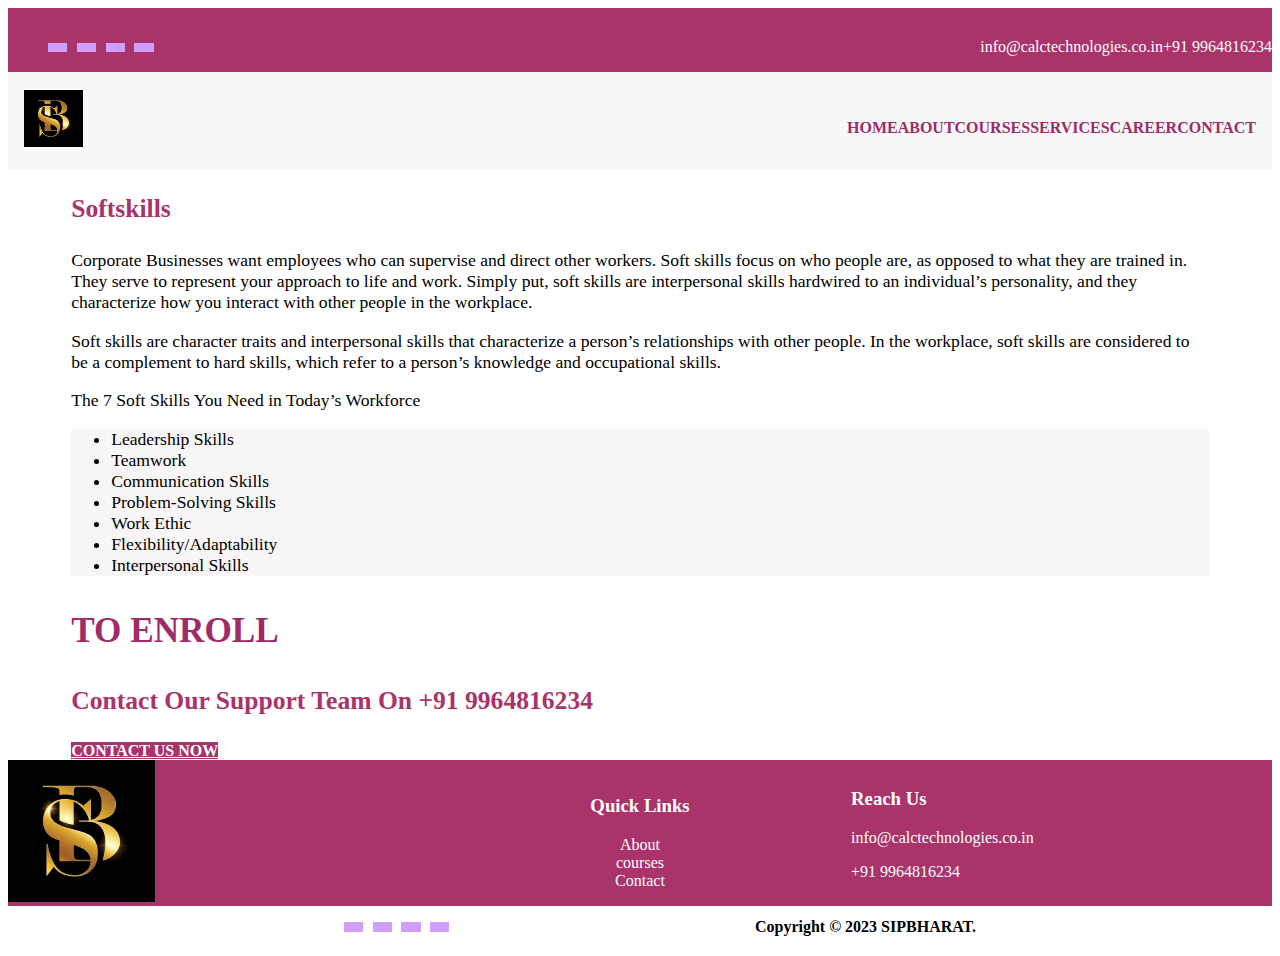
<file: SoftSkills.html>
<!DOCTYPE html>
<html lang="en">
<head>
    <meta charset="UTF-8">
  
    <link rel="icon" href="titleImg.png" />
    <meta http-equiv="X-UA-Compatible" content="IE=edge">
    <meta name="viewport" content="width=device-width, initial-scale=1.0">
    <title>SoftSkills  - SipBharat</title>

    <link href="https://cdn.jsdelivr.net/npm/bootstrap@5.1.3/dist/css/bootstrap.min.css" rel="stylesheet" integrity="sha384-1BmE4kWBq78iYhFldvKuhfTAU6auU8tT94WrHftjDbrCEXSU1oBoqyl2QvZ6jIW3" crossorigin="anonymous">

    <!--FontAwesome-->
    <link rel="stylesheet" href="https://use.fontawesome.com/releases/v5.15.4/css/all.css" integrity="sha384-DyZ88mC6Up2uqS4h/KRgHuoeGwBcD4Ng9SiP4dIRy0EXTlnuz47vAwmeGwVChigm" crossorigin="anonymous">

    <link rel="stylesheet" href="index.css">
    <link rel="stylesheet" href="home.css">
</head>
<body>

  <header class="clr-teal container-fluid my-row-evenly p-t">
    <div class="">
      <ul class="my-row ls-none" style="margin-right: 1.1em;">
        <li class="f-icon fb-clr"><a href="https://www.facebook.com/profile.php?id=100086929164848" target="_" class="header-links"><i class="fab fa-facebook-f"></i></a></li>
        <li class="f-icon g-clr"><a href="https://calctechnologies.com/" class="header-links"><i class="fab fa-google"></i></a></li>
        <li class="f-icon insta-clr"><a href="https://www.instagram.com/calc.technologies/" class="header-links"><i class="fab fa-instagram"></i></a></li>
        <li class="f-icon li-clr"><a href="https://www.linkedin.com/in/calc-technologies-b2649b1a7" target="_" class="header-links"><i class="fab fa-linkedin-in"></i></a></li>
      </ul>
    </div>

    <div class="my-row me-5 mob-vv">
      <p class="header-links"><a href="mailto:info@calctechnologies.co.in" class="footer-links-link"><i class="far fa-envelope me-2"></i>  info@calctechnologies.co.in</a></p>
      <p class="header-links ms-5"><i class="fas fa-phone"></i> <span class="ms-2 mob-txt">+91 9964816234</span></p>
    </div>

</header>

<!--logo Portion Section-->
<nav class="container-fluid my-row-evenly grey-clr shadow">
  <div  class="w-20 mob-nav">
    <img src="title-logo.webp" class="img-fluid" alt="sipbharatLogo" width="30%">
    <div class="nav-toogle mt-2">
      <i class="fas fa-bars fa-2x nav-toogle-btn" onclick="toogleNav()"></i>
 </div>
</div>

<ul class="ls-none my-row p-t d-hidden hide" id = "nav-item-list">
<li class="me-4"><a href="index.html" class="navbar-links ">home</a></li>
<li class="me-4"><a href="about.html" class="navbar-links ">About</a></li>
<!-- <li class="me-4"><a href="../pages/whatwedo.html" class="navbar-links">what we do</a></li> -->
<li class="me-4 corp-hover-showz"><div class="mob-align-corp"><a href="" class="navbar-links">courses</a><i class="fas fa-chevron-down corp-mob-hover" onclick="ShowCorpHover(event)"></i></div>
  <div id = "mob-corp-click" class = "corp-hover">
    <p><a href="Web-Dev.html" class="hvr-clr">Web Development</a></p>
    <p><a href="DataEngineering.html" class="hvr-clr">Data Engineering</a></p>
    <p><a href="DigitalMarketing.html" class="hvr-clr">Digital Marketing</a></p>
    <p><a href="SoftSkills.html" class="hvr-clr pg-active">Soft Skills Training</a></p>
    <p><a href="InternshipForColleges.html" class="hvr-clr">Internship For Colleges</a></p>
    <p><a href="BPO&KPOServices.html" class="hvr-clr">BPO & KPO Services</a></p>
  </div>
</li>

<li class="me-4 text-center"><a href="services.html"class="navbar-links"> services</a></li>
<li class="me-4"><a href="careers.html" class="navbar-links">career</a></li>
<li class="me-4"><a href="contact.html" class="navbar-links">contact</a></li>
</ul>
</nav>
    <!--logo Portion Section-->

    <section class="about-section">
        <!-- <div class="text-center">
            <img src="https://image.freepik.com/free-photo/man-suit-standing-office-with-clipboard-pointing-poster-with-words_1098-17121.jpg" class="img-fluid" alt="">
        </div> -->

        <div class="service-sub-headingz mt-4">
            <p class="">Softskills </p>
                    <p class="service-texts">Corporate Businesses want employees who can supervise and direct other workers. Soft skills focus on who people are, as opposed to what they are trained in. They serve to represent your approach to life and work. Simply put, soft skills are interpersonal skills hardwired to an individual’s personality, and they characterize how you interact with other people in the workplace.</p>

                    <p class="service-texts">Soft skills are character traits and interpersonal skills that characterize a person’s relationships with other people. In the workplace, soft skills are considered to be a complement to hard skills, which refer to a person’s knowledge and occupational skills.</p>

                    <p class="service-texts">The 7 Soft Skills You Need in Today’s Workforce</p>
                    <div>
                        <ul style="background-color: rgb(248, 246, 246);" class="px-5 py-3 service-texts mt-3">
                            <li>Leadership Skills</li>
                            <li>Teamwork</li>
                            <li>Communication Skills</li>
                            <li>Problem-Solving Skills</li>
                            <li>Work Ethic</li>
                            <li>Flexibility/Adaptability</li>
                            <li>Interpersonal Skills</li>
                        </ul>
                    </div>
        </div>

        <div class="mt-5 mb-5 p-3 text-center">
          <p class="headingz">TO ENROLL</p>
          <p class="service-sub-headingz">Contact Our Support Team On <span class="nav-green-clr"> +91 9964816234</span></p>
  
          <a href="contact.html" class="btn what-btn-grn mt-3">CONTACT US NOW</a>
      </div>
  </section>


  <!--FOOTER START-->
  <footer class="clr-teal mt-5 p-3">
    <div class="text-center">
      <img src="title-logo.webp" alt="" width="35%" />
    </div>
      
      <!-- <div class="text-center">
        <p><b>Sipbharat</b> – We Provide Exclusive And Best Demanding Courses, Real World Training & Industry Readiness Bootcamps<br/> For Your Career Building.</p>
      </div> -->

      <div class="footer-links text-center">
        <h3>Quick Links</h3>
        <a href="about.html" class="footer-links-link">About</a>
        <a href="courses.html" class="footer-links-link">courses</a>
        <a href="contact.html" class="footer-links-link">Contact</a>
      </div> 
      
      <div class="text-center">
        <h3>Reach Us</h3>
        <p><a href="mailto:info@calctechnologies.co.in" class="footer-links-link"><i class="far fa-envelope"></i> info@calctechnologies.co.in</a></p>
        <p><i class="fas fa-phone"></i>+91 9964816234</p>
      </div>
    </footer>

    <section class="mt-1 last-nav">
      <div class="">
        <ul class="my-row ls-none">
          <li class="f-icon fb-clr"><a href="https://www.facebook.com/profile.php?id=100086929164848" target="_" class="header-links"><i class="fab fa-facebook-f"></i></a></li>
    <li class="f-icon g-clr"><a href="https://calctechnologies.com/" class="header-links"><i class="fab fa-google"></i></a></li>
    <li class="f-icon insta-clr"><a href="https://www.instagram.com/calc.technologies/" class="header-links"><i class="fab fa-instagram"></i></a></li>
    <li class="f-icon li-clr"><a href="https://www.linkedin.com/in/calc-technologies-b2649b1a7" target="_" class="header-links"><i class="fab fa-linkedin-in"></i></a></li>
</ul>
    </div>

    <div><b>Copyright &copy; 2023 SIPBHARAT.</b></div>
    </section>
    <!--FOOTER END-->

  
      <!--FOOTER END-->

<script src="https://cdn.jsdelivr.net/npm/bootstrap@5.1.3/dist/js/bootstrap.bundle.min.js" integrity="sha384-ka7Sk0Gln4gmtz2MlQnikT1wXgYsOg+OMhuP+IlRH9sENBO0LRn5q+8nbTov4+1p" crossorigin="anonymous"></script>
<script src="index.js"></script>
</body>
</html>
</file>
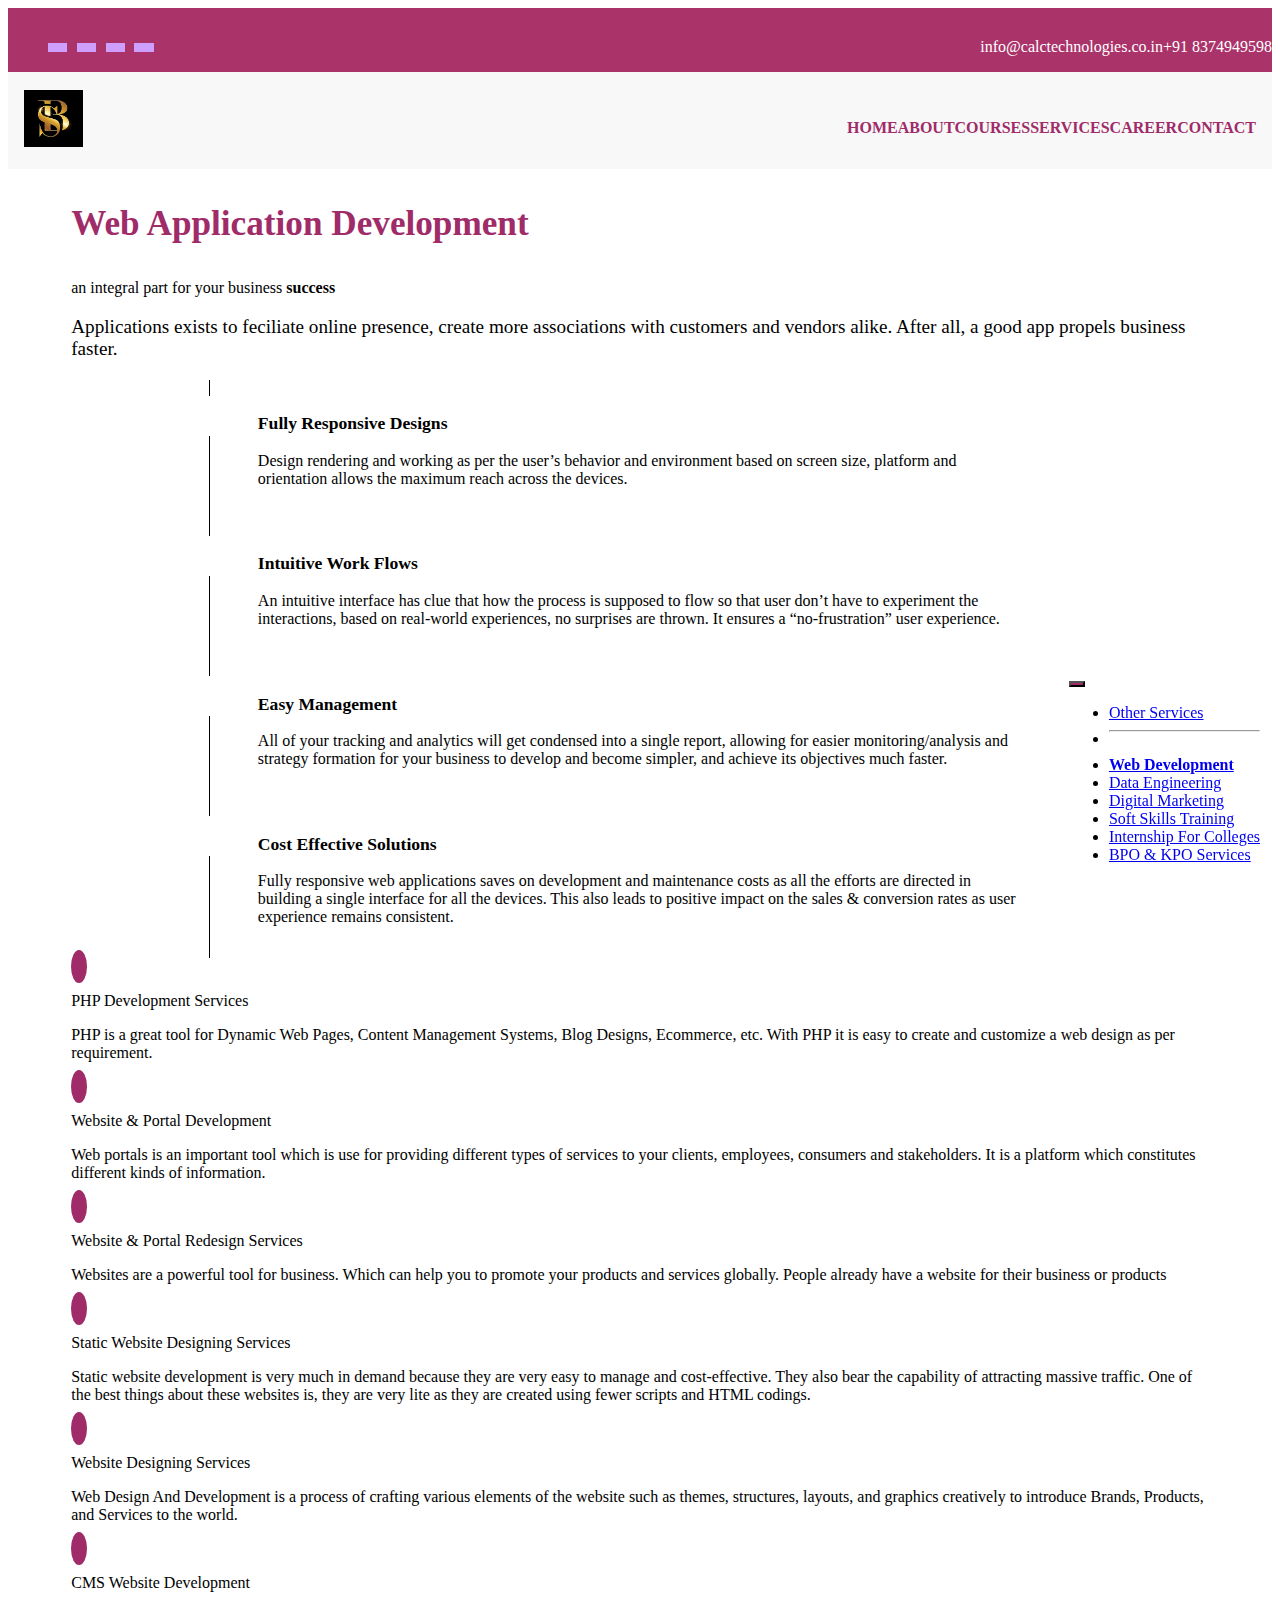
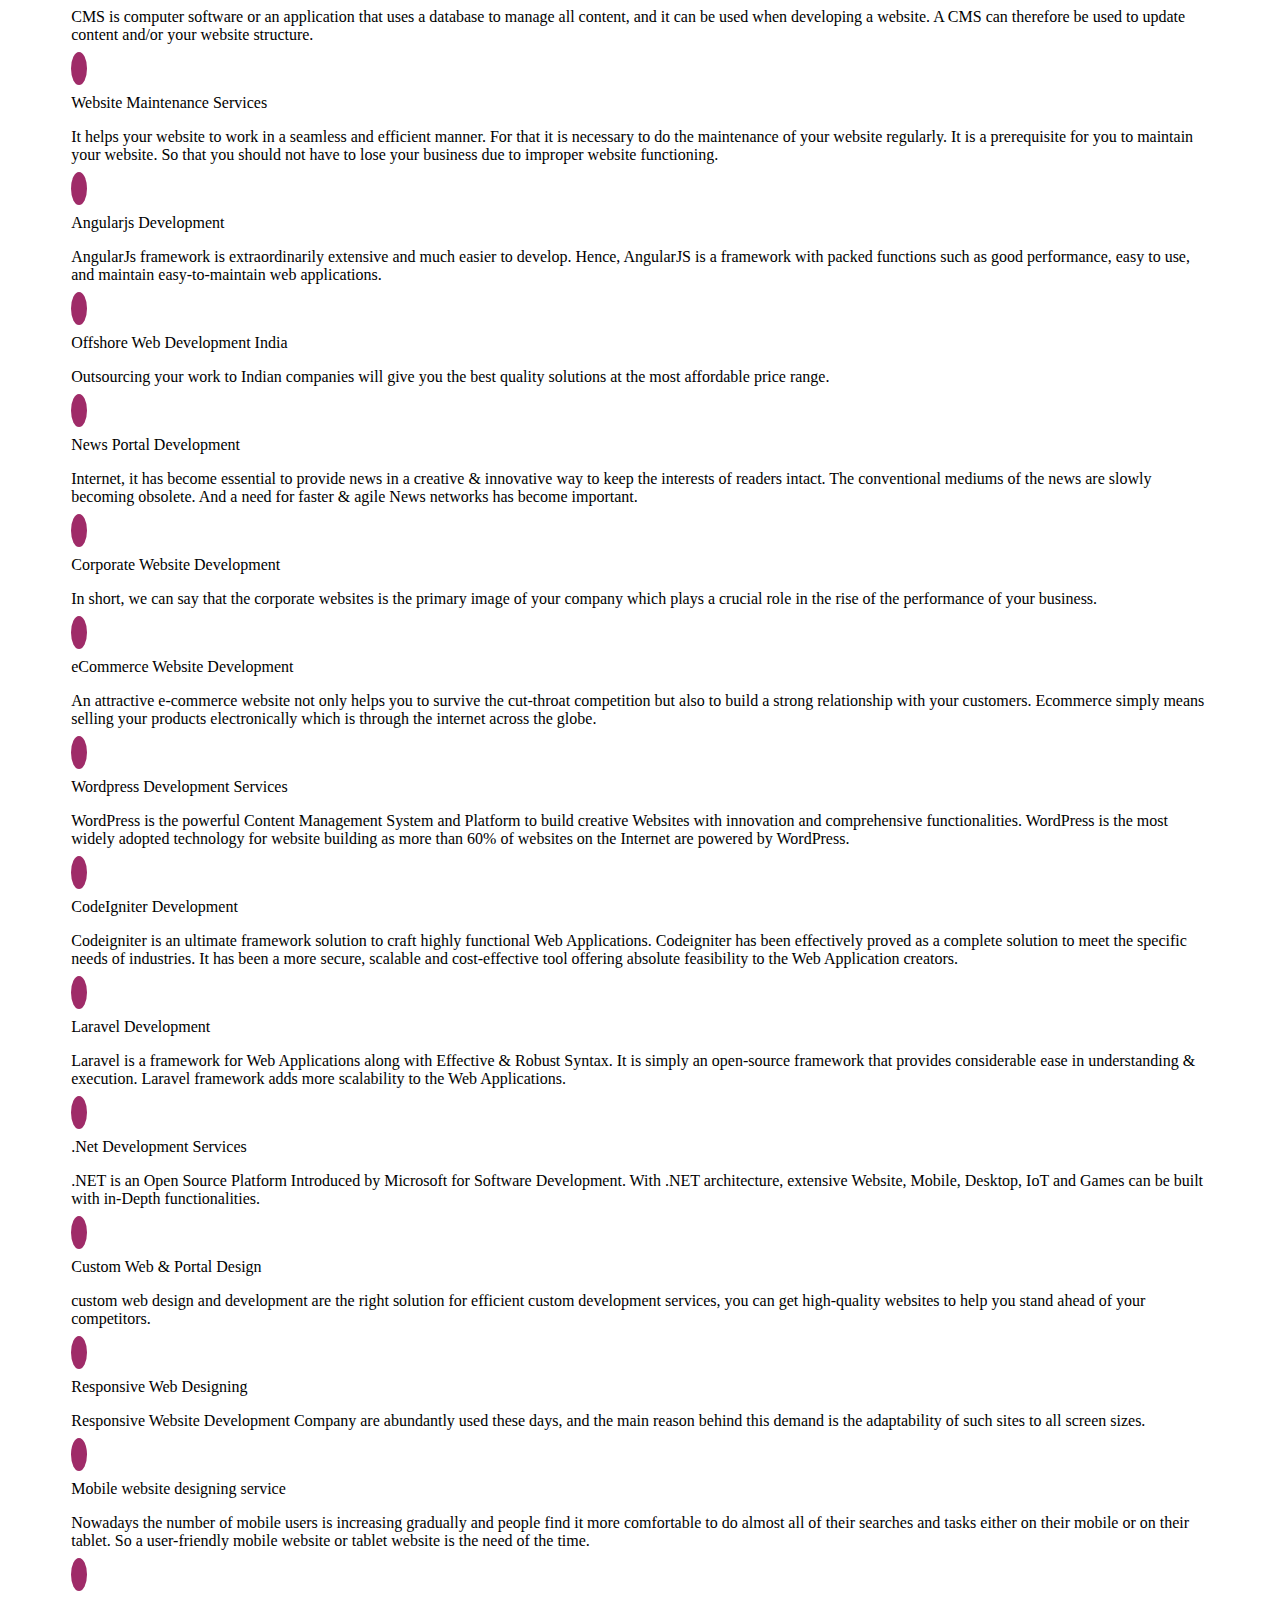
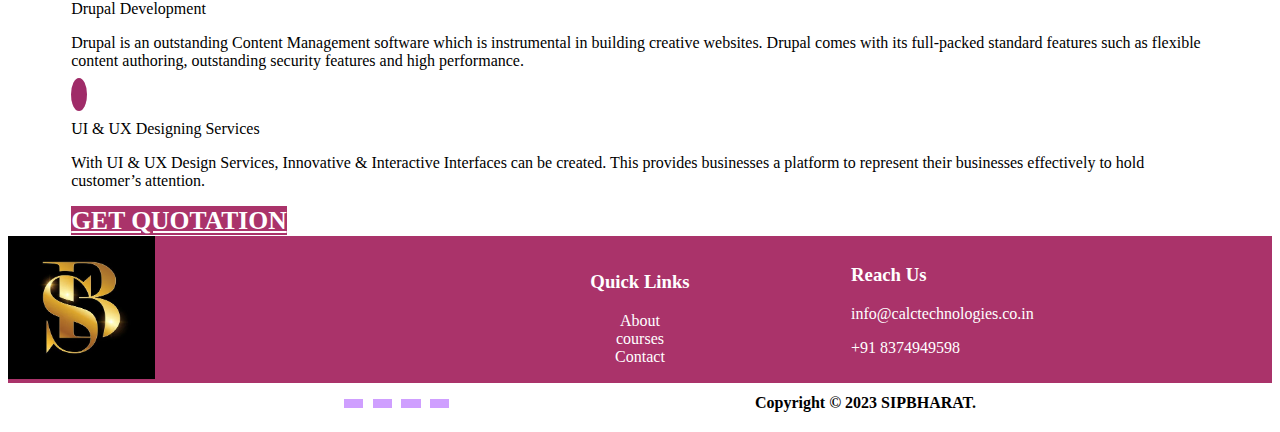
<file: Web-Dev.html>
<!DOCTYPE html>
<html lang="en">
<head>
    <meta charset="UTF-8">
    
    <link rel="icon" href="titleImg.png" />
    <meta http-equiv="X-UA-Compatible" content="IE=edge">
    <meta name="viewport" content="width=device-width, initial-scale=1.0">
    <title>Web Development - SIPBHARAT</title>

    <link href="https://cdn.jsdelivr.net/npm/bootstrap@5.1.3/dist/css/bootstrap.min.css" rel="stylesheet" integrity="sha384-1BmE4kWBq78iYhFldvKuhfTAU6auU8tT94WrHftjDbrCEXSU1oBoqyl2QvZ6jIW3" crossorigin="anonymous">

    <!--FontAwesome-->
    <link rel="stylesheet" href="https://use.fontawesome.com/releases/v5.15.4/css/all.css" integrity="sha384-DyZ88mC6Up2uqS4h/KRgHuoeGwBcD4Ng9SiP4dIRy0EXTlnuz47vAwmeGwVChigm" crossorigin="anonymous">

    <link rel="stylesheet" href="index.css">
    <link rel="stylesheet" href="home.css">
</head>
<body>

    <header class="clr-teal container-fluid my-row-evenly p-t">
      <div class="">
        <ul class="my-row ls-none" style="margin-right: 1.1em;">
          <li class="f-icon fb-clr"><a href="https://www.facebook.com/profile.php?id=100086929164848" target="_" class="header-links"><i class="fab fa-facebook-f"></i></a></li>
          <li class="f-icon g-clr"><a href="https://calctechnologies.com/" class="header-links"><i class="fab fa-google"></i></a></li>
          <li class="f-icon insta-clr"><a href="https://www.instagram.com/calc.technologies/" class="header-links"><i class="fab fa-instagram"></i></a></li>
          <li class="f-icon li-clr"><a href="https://www.linkedin.com/in/calc-technologies-b2649b1a7" target="_" class="header-links"><i class="fab fa-linkedin-in"></i></a></li>
      
        </ul>
    </div>


    <div class="my-row me-5 mob-vv">
      <p class="header-links"><a href="mailto:info@calctechnologies.co.in" class="footer-links-link"><i class="far fa-envelope me-2"></i>  info@calctechnologies.co.in</a></p>
      <p class="header-links ms-5"><i class="fas fa-phone"></i> <span class="ms-2 mob-txt">+91 8374949598</span></p>
    </div>

    </header>

    <!--logo Portion Section-->
    <nav class="container-fluid my-row-evenly grey-clr shadow">
      <div  class="w-20 mob-nav">
        <img src="title-logo.webp" class="img-fluid" alt="sipbharatLogo" width="30%">
        <div class="nav-toogle mt-2">
          <i class="fas fa-bars fa-2x nav-toogle-btn" onclick="toogleNav()"></i>
     </div>
  </div>

  <ul class="ls-none my-row p-t d-hidden hide" id = "nav-item-list">
    <li class="me-4"><a href="index.html" class="navbar-links">home</a></li>
    <li class="me-4"><a href="about.html" class="navbar-links ">About</a></li>
    <!-- <li class="me-4"><a href="../pages/whatwedo.html" class="navbar-links">what we do</a></li> -->
    <li class="me-4 corp-hover-showz"><div class="mob-align-corp"><a href="" class="navbar-links">courses</a><i class="fas fa-chevron-down corp-mob-hover" onclick="ShowCorpHover(event)"></i></div>
      <div id = "mob-corp-click" class = "corp-hover">
        <p><a href="Web-Dev.html" class="hvr-clr pg-active">Web Development</a></p>
        <p><a href="DataEngineering.html" class="hvr-clr">Data Engineering</a></p>
        <p><a href="DigitalMarketing.html" class="hvr-clr">Digital Marketing</a></p>
        <p><a href="SoftSkills.html" class="hvr-clr">Soft Skills Training</a></p>
        <p><a href="InternshipForColleges.html" class="hvr-clr">Internship For Colleges</a></p>
        <p><a href="BPO&KPOServices.html" class="hvr-clr">BPO & KPO Services</a></p>
      </div>
    </li>
    
    <li class="me-4 text-center"><a href="services.html"class="navbar-links"> services</a></li>
    <li class="me-4"><a href="careers.html" class="navbar-links">career</a></li>
    <li class="me-4"><a href="contact.html" class="navbar-links">contact</a></li>
</ul>
</nav>
    <!--logo Portion Section-->

    <!--Web Dev Section start-->
    <section class="about-section mt-4">

      <div class="btn-group services-help">
        <button type="button" class="btn bg-help text-white dropdown-toggle" data-bs-toggle="dropdown" aria-expanded="false">
          <i class="fas fa-question"></i>
        </button>
        <ul class="dropdown-menu">
          <li><a class="dropdown-item" href="../pages/services.html">Other Services</a></li>
          <li><hr class="dropdown-divider"></li>
          <li><a class="dropdown-item help-active" href="digitalMarketing.html">Web Development</a></li>
          <li><a class="dropdown-item " href="DataEngineering.html">Data Engineering</a></li>
          <li><a class="dropdown-item" href="appdev.html">Digital Marketing</a></li>
          <li><a class="dropdown-item " href="webDev.html">Soft Skills Training</a></li>
          <li><a class="dropdown-item" href="itStaffing.html">Internship For Colleges</a></li>
          <li><a class="dropdown-item" href="itStaffing.html">BPO & KPO Services</a></li>
        </ul>
      </div>

      <div class="text-center">
          <p class="headingz">Web Application Development</p>
          <p class="h4 text-dark">an integral part for your business <b class="text-success">success</b> </p>
          <p class="abt-textz text-muted">Applications exists to feciliate online presence, create more associations with customers and vendors alike. After all, a good app propels business faster.</p>
      </div>

      <div class="timeline mt-5">
        
        <div class="my-tmbox my-tmbox1">
          <p class="tmbox-heading">Fully Responsive Designs</p>
          <p>Design rendering and working as per the user’s behavior and environment based on screen size, platform and orientation allows the maximum reach across the devices.</p>
        </div>

        <div class="my-tmbox my-tmbox2">
          <p class="tmbox-heading">Intuitive Work Flows</p>
          <p>An intuitive interface has clue that how the process is supposed to flow so that user don’t have to experiment the interactions, based on real-world experiences, no surprises are thrown. It ensures a “no-frustration” user experience.</p>
        </div>

        <div class="my-tmbox my-tmbox3">
          <p class="tmbox-heading">Easy Management</p>
          <p>All of your tracking and analytics will get condensed into a single report, allowing for easier monitoring/analysis and strategy formation for your business to develop and become simpler, and achieve its objectives much faster.</p>
        </div>

        <div class="my-tmbox my-tmbox4">
          <p class="tmbox-heading">Cost Effective Solutions</p>
          <p>Fully responsive web applications saves on development and maintenance costs as all the efforts are directed in building a single interface for all the devices. This also leads to positive impact on the sales & conversion rates as user experience remains consistent.</p>
        </div>

      </div>

      <div class="row text-center">

        <div class="col-sm-4 wd-cardz mt-5">
          <i class="fab fa-php fa-2x wd-iconz"></i>
          <p class="h5 mt-3 fw-bold">PHP Development Services</p>
          <p>PHP is a great tool for Dynamic Web Pages, Content Management Systems, Blog Designs, Ecommerce, etc. With PHP it is easy to create and customize a web design as per requirement.</p>
        </div>


        <div class="col-sm-4 wd-cardz mt-5">
          <i class="fas fa-globe-asia fa-2x wd-iconz"></i>
          <p class="h5 mt-3 fw-bold">Website & Portal Development</p>
          <p>Web portals is an important tool which is use for providing different types of services to your clients, employees, consumers and stakeholders. It is a platform which constitutes different kinds of information.</p>
        </div>


        <div class="col-sm-4 wd-cardz mt-5">
          <i class="fas fa-retweet fa-2x wd-iconz"></i>
          <p class="h5 mt-3 fw-bold">Website & Portal Redesign Services</p>
          <p>Websites are a powerful tool for business. Which can help you to promote your products and services globally. People already have a website for their business or products</p>
        </div>

      </div>

      <div class="row text-center">

        <div class="col-sm-4 wd-cardz mt-5">
          <i class="fas fa-laptop fa-2x wd-iconz"></i>
          <p class="h5 mt-3 fw-bold">Static Website Designing Services</p>
          <p>Static website development is very much in demand because they are very easy to manage and cost-effective. They also bear the capability of attracting massive traffic. One of the best things about these websites is, they are very lite as they are created using fewer scripts and HTML codings.</p>
        </div>


        <div class="col-sm-4 wd-cardz mt-5">
          <i class="fas fa-tablet-alt fa-2x wd-iconz"></i>
          <p class="h5 mt-3 fw-bold">Website Designing Services</p>
          <p>Web Design And Development is a process of crafting various elements of the website such as themes, structures, layouts, and graphics creatively to introduce Brands, Products, and Services to the world.</p>
        </div>


        <div class="col-sm-4 wd-cardz mt-5">
          <i class="fas fa-wrench fa-2x wd-iconz"></i>
          <p class="h5 mt-3 fw-bold">CMS Website Development</p>
          <p>CMS is computer software or an application that uses a database to manage all content, and it can be used when developing a website. A CMS can therefore be used to update content and/or your website structure.</p>
        </div>

      </div>

      <div class="row text-center">

        <div class="col-sm-4 wd-cardz mt-5">
          <i class="fas fa-cogs fa-2x wd-iconz"></i>
          <p class="h5 mt-3 fw-bold">Website Maintenance Services</p>
          <p> It helps your website to work in a seamless and efficient manner. For that it is necessary to do the maintenance of your website regularly. It is a prerequisite for you to maintain your website. So that you should not have to lose your business due to improper website functioning.</p>
        </div>


        <div class="col-sm-4 wd-cardz mt-5">
          <i class="fab fa-angular fa-2x wd-iconz"></i>
          <p class="h5 mt-3 fw-bold">Angularjs Development</p>
          <p>AngularJs framework is extraordinarily extensive and much easier to develop. Hence, AngularJS is a framework with packed functions such as good performance, easy to use, and maintain easy-to-maintain web applications.</p>
        </div>


        <div class="col-sm-4 wd-cardz mt-5">
          <i class="fas fa-chart-line fa-2x wd-iconz"></i>
          <p class="h5 mt-3 fw-bold">Offshore Web Development India</p>
          <p>Outsourcing your work to Indian companies will give you the best quality solutions at the most affordable price range.</p>
        </div>

      </div>

      <div class="row text-center">

        <div class="col-sm-4 wd-cardz mt-5">
          <i class="far fa-newspaper fa-2x wd-iconz"></i>
          <p class="h5 mt-3 fw-bold">News Portal Development</p>
          <p>Internet, it has become essential to provide news in a creative & innovative way to keep the interests of readers intact. The conventional mediums of the news are slowly becoming obsolete. And a need for faster & agile News networks has become important. </p>
        </div>


        <div class="col-sm-4 wd-cardz mt-5">
          <i class="fas fa-language fa-2x wd-iconz"></i>
          <p class="h5 mt-3 fw-bold">Corporate Website Development</p>
          <p>In short, we can say that the corporate websites is the primary image of your company which plays a crucial role in the rise of the performance of your business. </p>
        </div>


        <div class="col-sm-4 wd-cardz mt-5">
          <i class="fas fa-shopping-cart fa-2x wd-iconz"></i>
          <p class="h5 mt-3 fw-bold">eCommerce Website Development</p>
          <p>An attractive e-commerce website not only helps you to survive the cut-throat competition but also to build a strong relationship with your customers. Ecommerce simply means selling your products electronically which is through the internet across the globe.</p>
        </div>

      </div>

      <div class="row text-center">

        <div class="col-sm-4 wd-cardz mt-5">
          <i class="fab fa-wordpress fa-2x wd-iconz"></i>
          <p class="h5 mt-3 fw-bold">Wordpress Development Services</p>
          <p>WordPress is the powerful Content Management System and Platform to build creative Websites with innovation and comprehensive functionalities. WordPress is the most widely adopted technology for website building as more than 60% of websites on the Internet are powered by WordPress.</p>
        </div>


        <div class="col-sm-4 wd-cardz mt-5">
          <i class="fas fa-fire fa-2x wd-iconz"></i>
          <p class="h5 mt-3 fw-bold">CodeIgniter Development</p>
          <p>Codeigniter is an ultimate framework solution to craft highly functional Web Applications. Codeigniter has been effectively proved as a complete solution to meet the specific needs of industries. It has been a more secure, scalable and cost-effective tool offering absolute feasibility to the Web Application creators.</p>
        </div>


        <div class="col-sm-4 wd-cardz mt-5">
          <i class="fab fa-laravel fa-2x wd-iconz"></i>
          <p class="h5 mt-3 fw-bold">Laravel Development</p>
          <p>Laravel is a framework for Web Applications along with Effective & Robust Syntax. It is simply an open-source framework that provides considerable ease in understanding & execution. Laravel framework adds more scalability to the Web Applications.</p>
        </div>

      </div>

      <div class="row text-center">

        <div class="col-sm-4 wd-cardz mt-5">
          <i class="fab fa-slack-hash fa-2x wd-iconz"></i>
          <p class="h5 mt-3 fw-bold">.Net Development Services</p>
          <p>.NET  is an Open Source Platform Introduced by Microsoft for Software Development. With .NET architecture, extensive Website, Mobile, Desktop, IoT and Games can be built with in-Depth functionalities.</p>
        </div>


        <div class="col-sm-4 wd-cardz mt-5">
          <i class="fas fa-edit fa-2x wd-iconz"></i>
          <p class="h5 mt-3 fw-bold">Custom Web & Portal Design</p>
          <p></p>custom web design and development are the right solution for efficient custom development services, you can get high-quality websites to help you stand ahead of your competitors.</p>
        </div>


        <div class="col-sm-4 wd-cardz mt-5">
          <i class="fas fa-tablet-alt fa-2x wd-iconz"></i>
          <p class="h5 mt-3 fw-bold">Responsive Web Designing</p>
          <p>Responsive Website Development Company are abundantly used these days, and the main reason behind this demand is the adaptability of such sites to all screen sizes.</p>
        </div>

      </div>

      <div class="row text-center">

        <div class="col-sm-4 wd-cardz mt-5">
          <i class="fas fa-mobile-alt fa-2x wd-iconz"></i>
          <p class="h5 mt-3 fw-bold">Mobile website designing service</p>
          <p>Nowadays the number of mobile users is increasing gradually and people find it more comfortable to do almost all of their searches and tasks either on their mobile or on their tablet. So a user-friendly mobile website or tablet website is the need of the time.</p>
        </div>


        <div class="col-sm-4 wd-cardz mt-5">
          <i class="fab fa-drupal fa-2x wd-iconz"></i>
          <p class="h5 mt-3 fw-bold">Drupal Development</p>
          <p>Drupal is an outstanding Content Management software which is instrumental in building creative websites. Drupal comes with its full-packed standard features such as flexible content authoring, outstanding security features and high performance.</p>
        </div>


        <div class="col-sm-4 wd-cardz mt-5">
          <i class="fab fa-uikit fa-2x wd-iconz"></i>
          <p class="h5 mt-3 fw-bold">UI & UX Designing Services</p>
          <p>With UI & UX Design Services, Innovative & Interactive Interfaces can be created. This provides businesses a platform to represent their businesses effectively to hold customer’s attention.</p>
        </div>

      </div>

      <div class="mt-5 mb-5 p-3 text-center">
        <!-- <p class="headingz">TO REGISTER OR JOIN FOR TRAINING</p>
        <p class="service-sub-headingz">Contact Our Support Team On <span class="nav-green-clr"> +916382698859</span></p> -->

        <a href="contact.html" class="btn what-btn-grn mt-3 btn-fontz-lg">GET QUOTATION</a>
    </div>

    </section>

    <!--FOOTER START-->
    <footer class="clr-teal mt-5 p-3">
      <div class="text-center">
        <img src="title-logo.webp" alt="" width="35%" />
      </div>
        
        <!-- <div class="text-center">
          <p><b>YaaRaa Technologies</b> – We Provide Exclusive And Best Demanding Courses, Real World Training & Industry Readiness Bootcamps<br/> For Your Career Building.</p>
        </div> -->
  
        <div class="footer-links text-center">
          <h3>Quick Links</h3>
          <a href="about.html" class="footer-links-link">About</a>
          <a href="courses.html" class="footer-links-link">courses</a>
          <a href="contact.html" class="footer-links-link">Contact</a>
        </div> 
        
        <div class="text-center">
          <h3>Reach Us</h3>
          <p><a href="mailto:info@calctechnologies.co.in" class="footer-links-link"><i class="far fa-envelope"></i> info@calctechnologies.co.in</a></p>
          <p><i class="fas fa-phone"></i>+91 8374949598</p>
        </div>
      </footer>
  
      <section class="mt-1 last-nav">
        <div class="">
          <ul class="my-row ls-none">
            <li class="f-icon fb-clr"><a href="https://www.facebook.com/profile.php?id=100086929164848" target="_" class="header-links"><i class="fab fa-facebook-f"></i></a></li>
      <li class="f-icon g-clr"><a href="https://calctechnologies.com/" class="header-links"><i class="fab fa-google"></i></a></li>
      <li class="f-icon insta-clr"><a href="https://www.instagram.com/calc.technologies/" class="header-links"><i class="fab fa-instagram"></i></a></li>
      <li class="f-icon li-clr"><a href="https://www.linkedin.com/in/calc-technologies-b2649b1a7" target="_" class="header-links"><i class="fab fa-linkedin-in"></i></a></li>
  </ul>
      </div>
  
      <div><b>Copyright &copy; 2023 SIPBHARAT.</b></div>
      </section>
      <!--FOOTER END-->

<script src="https://cdn.jsdelivr.net/npm/bootstrap@5.1.3/dist/js/bootstrap.bundle.min.js" integrity="sha384-ka7Sk0Gln4gmtz2MlQnikT1wXgYsOg+OMhuP+IlRH9sENBO0LRn5q+8nbTov4+1p" crossorigin="anonymous"></script>
<script src="index.js"></script>
</body>
</html>
</file>
<file: index.css>
@import url('https://fonts.googleapis.com/css2?family=Hind+Siliguri&display=swap');

:root{
    --main-font: 'Hind Siliguri';
}

/*----- Colors Start -----*/
.clr-teal{
    background-color: #AA336A;
}
</file>
<file: home.css>
:root{
    --clr-teal:#9F2B68;
    --aboutPG-sub: #AA336A;
    --grn: #AA336A;
}

.headingz{
    color: var(--clr-teal);
    font-size: 2.2rem;
    font-weight: bold;
}

.clear-fxx{
    clear: both;
}

@media(max-width: 720px) {
    .headingz{
        font-size: 1.8rem;
    }
}

.main-teal-clr{
    color: var(--clr-teal);
    
}

.sub-teal-clr{
    color: var(--aboutPG-sub);
}

.my-row{
    display: flex;
    justify-content: center;
    align-items: center;
}

.my-row-evenly{
    display: flex;
    justify-content: space-between;
    align-items: center;
}

/*Color's Start*/
.li-clr{
    background-color: rgb(40,103,178);
}

.blu-tl-clr{
    color: var(--clr-teal);
}

.nav-green-clr{
    color: #AA336A
}

.fb-clr{
    background-color: #CF9FFF;
}

.insta-clr{
    background-color: #CF9FFF;
}

.g-clr{
    background-color: #CF9FFF;
}

.li-clr{
    background-color: #CF9FFF;
}

.muted-clr{
    color:  #AA336A;
}
/*Color's END*/




/*----- Header Icons -----*/
.ls-none{
    list-style: none;
}

.header-links{
    text-decoration: none;
    color: white;
}

.no-link{
    text-decoration: none;
    color: var(--clr-teal);
}

.p-t{
    padding-top: 0.9em;
}
.h-icon{
    margin-right: 0.6em;
    /* background-color: white; */
    padding: 0.3em 0.6em;
    color: white;
}

.h-icon:hover{
    background-color: transparent;
    color: white;
    transition: all 0.3s;
    /* border: 0.5px solid white; */
}

.header-links:hover{
    color: white;
    text-decoration: none; 
}

.header-texts{
    text-decoration: none;
    padding: 0 1em;
    color: #ffffffBf;
    font-weight: bold;
    /* border-right: 1px solid #ffffffBf; */
}

.header-texts-active{
    color: white;
}

.header-texts:hover{
    color: white;
    transform: all 0.2s;
}

.border-left{
    border-right: 0.2px solid #ffffffBf;
}

.header-email{
    text-decoration: none;
    color: white;
}

.header-email:hover{
    color: white;
}
/*----- Header Icons -----*/




/*===== YaaRaa LOGO NAVBAR-----*/
.toogle-btn{
    color: black;
}

nav{
    position: sticky;
    top: 0;
    z-index: 1;
    /* height: 8vw; */
}

.grey-clr{
    background-color: rgb(248, 248, 248);
    padding: 1em;
}

.navbar-links{
    text-decoration: none;
    color: #9F2B68;
    font-weight:bold;
    text-transform: uppercase;
}

.navbar-links:hover{
    color: #CF9FFF;
}

.pg-active{
    color:#E0B0FF;
    border-style: groove;
    border: 2px solid #E0B0FF;
    padding: 0.5em;
}

.w-20{
    width: 16%;
}

.nav-toogle{
    display: none;
    /* background-color: white; */
    /* border: 2px solid red; */
}

.nav-toogle-btn{
    color: black;
    cursor: pointer;
}

.nav-s-hover{
    position: relative;
}

.nav-services-hover{
    display: flex;
    align-items: center;
    justify-content: center;
    flex-direction: column;
    background-color: rgb(248, 248, 248);
    display: none;
    position: absolute;
    margin-left: -4em;
    margin-top: 1em;
    /* box-shadow: 0.1rem 0.1rem 0rem lightgray; */
}

.nav-services-hover > p{
    padding: 0em 2em;
    width: 200px;
}

.nav-services-hover > p > a::before {
    content: "";
    position: absolute;
    width: 6px;
    height: 6px;
    background-color: var(--grn);
    border-radius: 50%;
    margin-top: 11px;
    margin-left: -01em;
}

.nav-services-hover > p > a:hover {
    color: green;
}

.d-nonez{
    display: none;
}

.corp-hover{
    position: absolute;
    background-color: rgb(248, 248, 248);
    width: 194px;
    /* box-shadow: 0.1rem 0.1rem 0rem lightgray; */
    display: none;
    z-index: -1;
    padding-top: 0.6em;
}

.corp-hover > p > a{
    text-decoration: none;
    color: var(--clr-teal);
    font-weight: 480;
} 

.corp-hover > p > a::before{
    content: "";
    position: absolute;
    width: 6px;
    height: 6px;
    background-color: var(--grn);
    border-radius: 50%;
    margin-top: 11px;
    margin-left: -01em;
    
}

.corp-hover > p{
    margin: 0;
    /* border: 2px solid black; */
    padding: 0.5em;
    padding-left: 2em;
}

.corp-hover > p:hover{
    width: 100%;
    background-color: var(--clr-teal);
    transition: all 0.2s;
}

.corp-hover > p:hover > a{
    color: white;
    transition: all 0.2s;
}

.corp-hover-showz:hover .corp-hover{
    display: block;
}

.corp-mob-hover{
    display: none;
}
/*===== YaaRaa LOGO NAVBAR-----*/




/*-------------------------------------------For HeaDERS AND nAVBARS --------------------------------------------*/
@media(max-width: 1270px)
{
     .my-row-evenly{
        display: flex;
        justify-content: space-evenly;
        align-items: center;
        flex-direction: column;
    }

    .w-20{
        width: 30%;
    }

    nav{
        position: sticky;
        top: 0;
        z-index: 1;
        height: unset;
    }

    .mob-align-corp{
        display: flex;
        align-items: center;
        justify-content: center;
    }

    .corp-mob-hover{
        display: block;
        padding-left: 1em;
        border-left: 1px solid black;
        margin-left: 1em;
    }

    .corp-hover-showz:hover .corp-hover{
        display: unset;
    }
 
}

@media(max-width: 780px)
{
    .my-row-evenly{
        display: flex;
        justify-content: center;
        align-items: center;
        flex-direction: column;
    }

    .mob-txt{
        font-size: 0.8rem;
    }

    .header-texts{
        text-decoration: none;
        padding: 0 0.5em;
        font-size: 0.7rem;
    }
    
    .header-texts:hover{
        color: white;
        transform: all 0.2s;
    }

    .border-left{
        border-right: none;
    }

    .mob-right-m{
        margin-right: 2.5em;
    }

    /*Navbar Settings*/
    nav{
        overflow: hidden;
    }

    /*To Align The mobile nav as we hide the inner menu Lists*/
    .w-20{
        width: 100%;
    }

    .w-20 > img{
        width: 40%;
    }

    .d-hidden{
        flex-direction: column;
        transform: translateX(150%);
        width: 100%;
        transition: all 1s;
    }

    .hide{
        display: none;
    }

    .nav-toogle{
        display: unset;
        /* border: 2px solid red; */
        margin: auto 0;
        /* z-index: 1; */
    }

    .me-4{
        margin-top: 2em;
    }

    .navbar-links:hover{
        color: #CF9FFF;
    }
    
    .pg-active{
        color: #CF9FFF;
        border: unset;
        /* border-bottom: 1px solid #1dac5d;  */
        /* padding: 0.5em; */
    }
    
    .mob-nav{
        display: flex;
        flex-direction: row;
        justify-content: space-between;
    }

    .nav-services-hover{
        display: block;
        align-items: center;
        justify-content: center;
        flex-direction: column;
        background-color: transparent;
        /* display: none; */
        position: relative;
        margin-left: none;
        width: 100%;
        padding: none;
        margin-top: 1em;
        margin: 0 auto;
        box-shadow: none;
    }

    .mob-vv{
        text-align: center;
        /* border: 2px solid yellow; */
        width: 100%;
        margin: 0 auto;
        font-size: 0.8rem;
    }

    .mob-align-corp{
        display: flex;
        align-items: center;
        justify-content: center;
    }

    .corp-mob-hover{
        display: block;
        padding-left: 1em;
        border-left: 1px solid black;
        margin-left: 1em;
    }

    .corp-hover-showz:hover .corp-hover{
        display: unset;
    }

    .corp-hover{
        position: relative;
        background-color: rgb(248, 248, 248);
        width: auto;
        margin-left: 0em;
        box-shadow: none;    
        z-index: 1;
        padding-top: 0em;
    }
    
    .corp-hover > p > a{
        text-decoration: none;
        color: var(--clr-teal);
        font-weight: 480;
    } 
    
    .corp-hover > p > a::before{
        content: "";
        position: absolute;
        width: 6px;
        height: 6px;
        background-color: var(--grn);
        border-radius: 50%;
        margin-top: 11px;
        margin-left: -01em;
        
    }
    
    .corp-hover > p{
        margin: 0;
        /* border: 2px solid black; */
        padding: 0.5em;
        padding-left: 0em;
        text-align: center;
    }

}


@media(min-width:2000px)
{
    .w-20{
        width: 15%;
    }
}

@media(min-width:2250px)
{
    .w-20{
        width: 12%;
    }
}
/*-------------------------------------------For HeaDERS AND nAVBARS --------------------------------------------*/



/*+++++++++++++++++++++++++++++++HHHHHHHHHHHHHEEEEEEEEEEERRRRRRRRRRRROOOOOOOOOOOOOOOOOOOOO*/
.hero-section{
    background: url(sky.jpg);
    height: auto;
    padding: 18em;
    display: flex;
    justify-content: flex-start;
    align-items: center;
    background-repeat: no-repeat;
    background-position: center;
    background-size: cover;
}

.intro-text-Contents{
    /* border: 2px solid red; */
    width: 60%;
    margin: auto 0;
    display: flex;
    flex-direction: column;
    justify-content: center;
    align-items: center;
}

.intro-headingz{
    font-size: 2.8rem;
    color: var(--clr-teal);
    font-weight: bold;
    text-shadow: 3px 3px 5px white;
}

.intro-yellow-txt{
    color: 	white;
    font-weight: bold;
    font-size: 1.8rem;
    text-shadow: 3px 3px 5px grey;
}

.intro-white-back{
    cursor: pointer;
    text-decoration: none;
    background-color: white;
    width: fit-content;
    padding: 0.8em 2.5em;
    border-radius: 140px;
    border-top-left-radius: 0px;
    border-bottom-right-radius: 0px;
    color: var(--clr-teal);
    font-weight: bold;
    box-shadow: 2px 2px 2px var(--clr-teal);
}

.intro-white-back:hover{
    color: var(--clr-teal);
    transform: translateX(0.5em);
    transition: all 0.3s;
}

@media(max-width: 600px)
{
    .intro-headingz{
        text-align: center;
    }
    
    .intro-yellow-txt{
        text-align: center;
    }
    
    .intro-white-back{
        font-size: 1rem;
    }

    .intro-text-Contents{
        width: 100%;
        padding: 1em;
        background: url(../Images/introhome.);
    }

    .hero-section{
        padding: 0em;
        background: none;
        display: unset;
        width: 100%;
        justify-content: unset;
        align-items:unset;
        background-repeat: unset;
        background-position: unset;
        background-size: unset;
    }
    
}

@media(max-width: 800px)
{
    .intro-headingz{
        font-size: 2.5rem;
    }
    
    .intro-yellow-txt{
        font-size: 1.5rem;
    }
    
    .intro-white-back{
        font-size: 1rem;
    }

    .intro-text-Contents{
        width: 100%;
    }
    
}

@media(max-width: 1100px)
{
    .intro-headingz{
        font-size: 2.5rem;
    }
    
    .intro-yellow-txt{
        font-size: 1.5rem;
    }
    
    .intro-white-back{
        font-size: 1rem;
    }
    
}

@media(max-width: 1700px)
{
    .hero-section{
        height: auto;
        padding: 6em;
    }
    
}

@media(min-width: 1700px)
{
    .intro-headingz{
        font-size: 3.5rem;
    }
    
    .intro-yellow-txt{
        font-size: 2rem;
    }
    
    .intro-white-back{
        font-size: 1.2rem;
    }
}

@media(min-width: 2300px)
{
    .intro-headingz{
        font-size: 4rem;
    }
    
    .intro-yellow-txt{
        font-size: 2.5rem;
    }
    
    .intro-white-back{
        font-size: 1.6rem;
    }
}
/*+++++++++++++++++++++++++++++++HHHHHHHHHHHHHEEEEEEEEEEERRRRRRRRRRRROOOOOOOOOOOOOOOOOOOOO*/

/*New Section HOme ++++++++++++++++++++++++++++++++++++++++++++++++++++++++++++++++++++++++*/
.home-show-align{
    display: flex;
    justify-content: center;
    align-items: center;
}

.home-show-align > div {
    margin: 0 1em;
    width: 30%;
}

.new-sec-btn{
    background-color:white;
    color: var(--clr-teal);
    font-weight: 400;

    border: 1px solid var(--clr-teal);
}

.new-sec-btn:hover{
    background-color: var(--clr-teal);
    color: white;
    transition: 0.2s;
}

@media(max-width: 900px)
{
    .home-show-align{
        flex-direction: column;
    }
    
    .home-show-align > div {
        margin: 0 0em;
        width: 100%;
    }
}
/*New Section HOme ++++++++++++++++++++++++++++++++++++++++++++++++++++++++++++++++++++++++*/

/*Team Contents Sliderz*/
.whole-staff-wrapper{
    /* border: 2px solid green; */
    padding: 1em;
}

.staff-name{
    font-size: 1.4rem;
    font-weight: bold;
    margin-top: 0.3em;
    color: var(--clr-teal);
}

.staff-role{
    margin: 0em;
    font-size: 1.1rem;
    font-weight: bold;
    font-style: italic;
}

.image-circle-container{
    /* border: 2px solid red; */
    border-radius: 50%;
    overflow: hidden;
    display: flex;
    justify-content: center;
    align-items: center;
    width: 200px;
    height: 200px;
    margin: 0 auto;
    /* padding: 1em; */
}

.image-circle-container > img{
    width: 100%;
}
.cardz-slider-sec{
    width: 90%;
    margin: 0 auto;
}

/* .contentz-slider{
    display: flex;
    justify-content: space-evenly;
    align-items: center;
    flex-direction: column;
} */

.arrow-iconz{
    /* color: #18ba60; */
    background-color: #1dac5d;
    padding: 0.3em;
    /* color: #15416E; */
    color: white;
    cursor: pointer;
}

.arrow-iconz:hover{
    background-color: var(--clr-teal);
    color: white;
}

.cardz-slider > div > img {
    width: 100%;
}

.slide-arrow-keys{
    /* border: 2px solid red; */
    width: 80%;
    display: flex;
    justify-content: space-between;
    align-items: center;
    margin: 0 auto;
}

.training-plan-btn{
    margin-top: 3vmin;
    background-color: #6dab3c;
    font-weight: bold;
    font-size: 1.3rem;
    color: white;
    padding: 0.5em 1em;
}

.training-plan-btn:hover{
    transform: scale(1.05);
    color: white;
    transition: all 0.5s;
}

@media(max-width: 1300px)
{
    .cardz-sliderz{
        padding-left: 3em;
    }
    
}
@media(max-width: 720px)
{
    .training-plan-btn{
        margin-top: 10vmin;
    }
}

@media (max-width: 480px)
{
    .clients-slider{
        width: 80%;
        margin: 0 auto;
        padding-left: 4em;
    }
}

@media (max-width: 720px) {
    .clients-slider{
        width: 80%;
        margin: 0 auto;
        padding-left: 2em;
    }

    .whole-staff-wrapper{
        margin-left: -1.5em;
    }
}
/*Team SLIDER CSS END*/


/*Corporate corporate-cli-img ----------------------------------------------------------*/
.corporate-cli-img{
    display: flex;
    justify-content: space-evenly;
    align-items: center;
}


/*News Section*/
.news-sec{
    margin-top: 8vmin;
    width: 100%;
    background-color: var(--clr-teal);
    height: 380px;
    padding-top: 1em;
    position: relative;
    /* overflow: hidden; */
}

.img-back-white{
    float: right;
    background-color: white;
    /* padding: 1em; */
    border-radius: 150px 0 0 150px ;
    /* border: 2px solid red; */
    position: absolute;
    right: 0;
    bottom: -65px;
    overflow: hidden;
}

.news-form{
    width: 40%;
    margin: 0 auto;
}

.mt-my{
    margin-top: 30vmin;
}

@media(max-width: 1100px)
{
    .mob-d-none{
        display: none;
    }

    .news-form{
        width: 80%;
        margin: 0 auto;
    }

    .news-sec{
        margin-top: 15vmin;
        width: 100%;
        background-color: var(--clr-teal);
        height: auto;
        padding-top: 0em;
        padding: 1em 1em 2em 1em;
        position: relative;
        /* overflow: hidden; */
    }
    
}
/*--NEWS ENDD ---------*/


/*Footer Start +++++++++++++++++++++++++++++++++++++++++++++++++++++++*/
footer{
    color: white;
    display: flex;
    justify-content: space-between;
    align-items: center;
}

footer > div{
    width: 33.3%;
}

.footer-links{
    display: flex;
    justify-content: center;
    align-items: center;
    flex-direction: column;
}

.footer-links-link{
    text-decoration: none;
    color: white;
}

.footer-links-link:hover{
    color: white;
}

@media(max-width: 900px)
{
    footer{
        justify-content: center;
        flex-direction: column;
    }

    footer > div{
        margin-top: 5vmin;
        width: 80%;
    }
}

.f-icon{
    margin-right: 0.6em;
    /* background-color: white; */
    padding: 0.3em 0.6em;
    color: white;
}
/*Footer End ______________________________________________________________________________________________________*/

.last-nav{
    display: flex;
    justify-content: space-evenly;
    align-items: center;
}

.whats-app-fixed{
    position: fixed;
    bottom: 10px;
    right: 10px;
    width: fit-content;
    z-index: 1;
    /* border: 2px solid red; */
}

/* .whats-app-fixed::before{
    content: "Whatsapp us";
    background-color: white;
    padding: 0.5em;
    color: var(--clr-teal);
    font-weight: bold;
    border-radius: 1em;
    opacity: 0;
} */

.whats-app-fixed:hover{
    transform: scale(1.1);
    transition: all 0.2s;
}

/* .whats-app-fixed > a > i{
    color:#25D366;
} */






/*+++++++++++++++++++++++++++++++++ ABOUT PAGE START ++++++++++++++++++++++++++++++++++++*/
.about-banner{
    margin-top: 0vmin;
    background: url(../Images/AboutIcns/main.jpg);
    background-repeat: no-repeat;
    background-position: center;
    background-size: cover;
    /* height: 80vh; */
}

.banner-content-align{
    /* border: 2px solid red; */
    width: 60%;
    padding: 3em;
}

.banner-card-align{
    display: flex;
    justify-content: space-evenly;
    align-items: center;
    /* border: 2px solid green; */
    margin-top: 2em;
}

.banner-card{
    padding: 0.1em;
    width: 18%;
    border-radius: 1em;
}

.banner-card:hover{
    transform: scale(1.1);
    transition: all 0.2s;
}

.banner-card-text{
    font-weight: bold;
    color: var(--clr-teal);
}

.abt-banner-text
{
    font-size: 1.4rem;
}

@media(max-width:1000px)
{
    .about-banner{
        background: unset;
    }

    .banner-content-align{
        /* border: 2px solid red; */
        width: 100%;
        padding: 3em;
    }

    .banner-card-align{
        flex-direction: column;
        justify-content: center;
        margin-top: 0em;
    }

    .banner-card{
        padding: 0.5em;
        width: 40%;
        margin-top: 2em;
    }
    
}

@media(max-width: 500px)
{
    .banner-card{
        padding: 0.5em;
        width: 60%;
        margin-top: 2em;
    }
}

.about-section{
    width: 90%;
    margin: 0 auto;
}

.about-ol{
    list-style-type: disc;
    
}

.abt-headingz{
    color: var(--clr-teal);
    font-size: 2rem;
    font-weight: bold;
}

.sub-clr-txt{
    color: var(--aboutPG-sub);
}

.abt-textz{
    font-size: 1.2rem;
}

.abt-form{
    width: 60%;
    margin: 0 auto;
}

.abt-btn{
    background-color: var(--grn);
    color: white;
    font-weight: bold;
    float: right;
}

.abt-btn:hover{
    background-color: var(--clr-teal);
    color: white;
}

/*+++++++++++++++++++++++++++++++++ ABOUT PAGE START ++++++++++++++++++++++++++++++++++++*/


/*+++++++++++++++++++++++++++++++++ SERVICE PAGE START ++++++++++++++++++++++++++++++++++++*/
.service-sub-headingz{
    font-size: 1.6rem;
    color: var(--aboutPG-sub);
    font-weight: bold;
}

.service-texts{
    font-size: 1.1rem;
    color: black;
    font-weight: normal;
}

.service-cards-align{
    display: flex;
    justify-content: center;
    align-items: center;
    flex-direction: column;
    cursor: pointer;
    text-decoration: none;
    color: white;
}

.service-cards-align:hover > div > p > i{
    transform: rotate(-25deg);
    transition: all 0.3s;
    /* animation: hoveranim 1.5s linear infinite; */
}

.my-bg-digital{
    /* background-color: #00916E; */
    background-color: #1dac5d;
}

.my-bg-appdev{
    background-color: #bd0f29;
}

.my-bg-webdev{
    background-color: var(--clr-teal);
}

.my-bg-itStaff{
    background-color: #EE6123;
}

.services-help{
    position: fixed;
    bottom: 20px;
    right: 20px;
    z-index: 1;
}

.help-active{
    font-weight: bold;
}

.bg-help{
    background-color: var(--clr-teal);
}

/* @keyframes hoveranim{
    0%, 100%{
        transform: scale(1);
    }

    50%{
        transform: scale(1.2);
    }
} */

.service-cards-align:hover > div > p{
    color: white;
}


/*+++++++++++++++++++++++++++++++++ SERVICE PAGE end ++++++++++++++++++++++++++++++++++++*/



/*+++++++++++++++++++++++++++++++++ CONTACT PAGE START ++++++++++++++++++++++++++++++++++++*/
.contact-slvr-back{
    background-image: url(../Images/contact-back.jpeg);
    padding: 3em;
    display: flex;
    justify-content: space-evenly;
    align-items: center;
}

.contact-cardz{
    display: flex;
    justify-content: center;
    align-items: center;
    flex-direction: column;
    background-color: white;
    padding: 4em 2em;
    width: 30%;
    height: 350px;
}

.contact-cardz:hover{
    transform: translateY(-15px);
    transition: all 0.5s;
}

/* .contact-cardz:hover > p >i{
    color: var(--grn);
} */

@media (max-width: 780px)
{
    .contact-slvr-back{
        padding: 3em;
        justify-content: center;
        flex-direction: column;
    }

    .contact-cardz{
        width: 100%;
        margin-top: 2em;
    }
    
}
/*+++++++++++++++++++++++++++++++++ CONTACT PAGE START ++++++++++++++++++++++++++++++++++++*/


/*++++++++++++++++++++++++++++++++ What WE DO SECTION +++++++++++++++++++++++*/
.what-text-center{
    display: flex;
    justify-content: center;
    align-items: center;
    flex-direction: column;
}

.what-btn{
    background-color: var(--clr-teal);
    color: white;
    font-weight: bold;
    float: right;
}

.what-btn-grn{
    background-color: var(--grn);
    color: white;
    font-weight: bold;
}

.btn-fontz-lg{
    font-size: 1.6rem;
}

.what-btn-grn:hover{
    background-color: var(--clr-teal);
    color: white;
}
/*++++++++++++++++++++++++++++++++ What WE DO SECTION +++++++++++++++++++++++*/


/*+++++++++++++++++++++++++++++++++++++ CAREERS SECTION +++++++++++++++++++++++++++++++++++=*/
.career-cardz-deck{
    display: flex;
    justify-content: space-evenly;
    align-items: center;
}

.career-cardz{
    width: 33%;
    height: 330px;
    padding: 2em 1em;
    text-align: center;
    position: relative;
}

.career-cardz:hover{
    transform: scale(0.95);
    transition: all 0.3s;
}

.career-join-btn{
    background-color: var(--grn);
    color: white;
    font-weight: bold;
    position: absolute;
    bottom: -15px;
    left: 40%;
    font-size: 1.1rem;
}

.career-join-btn:hover
{
    color: white;
    background-color: var(--clr-teal);
}

.career-cardz+.career-cardz{
    margin-left: 1em;
}

.career-heading{
    font-size: 1.5rem;
    font-weight: bold;
}

.careers-form{
    width: 100%;
    position: absolute;
    height: 100vh;
}





@media(max-width: 1000px)
{
    .career-cardz-deck{
        display: flex;
        justify-content: center;
        align-items: center;
        flex-direction: column;
    }

    .career-cardz{
        width: 100%;
        height: 330px;
        padding: 2em 1em;
        text-align: center;
        position: relative;
    }
    
    .career-cardz:hover{
        transform: scale(0.95);
        transition: all 0.3s;
    }
    
    .career-join-btn{
        background-color: var(--grn);
        color: white;
        font-weight: bold;
        position: absolute;
        bottom: -15px;
        left: 42%;
        font-size: 1.1rem;
    }
    
    .career-join-btn:hover
    {
        color: white;
        background-color: var(--clr-teal);
    }
    
    .career-cardz+.career-cardz{
        margin-top: 2.5em;
        margin-left: 0px;
    }
    
    .career-heading{
        font-size: 1.5rem;
        font-weight: bold;
    }
}

@media(max-width: 400px)
{
    .career-join-btn{
        left: 38%;
    }
}

@media(min-width: 1700px)
{
    .career-join-btn{
        left: 43%;
    }
}

@media(min-width: 2300px)
{
    .career-join-btn{
        left: 45%;
    }
}


/*+++++++++++++++++++++++++++++++++++++ CAREERS SECTION +++++++++++++++++++++++++++++++++++=*/


/*++++++++++++++++++++++++ WEB DEV PAGE +++++++++++++++++++++++++++++++++++*/
.timeline{
    position: relative;
    width: 70%;
    margin: 0 auto;
}

.timeline::before{
    content: "";
    position: absolute;
    background-color: black;
    width: 1px;
    height: 100%;
    margin-left: -33px;
}

.my-tmbox{
    /* width: 80%; */
    padding: 1em;
    position: relative;
}

.my-tmbox1::before{
    position: absolute;
    content: "\f3cd";
    font-family: "Font Awesome 5 Free";
    font-weight: 900;
    font-size: 1.6rem;
    background-color: white;
    padding: 0.2em 0em;
    margin-left: -2.2em;
    color:	#9F2B68
}

.my-tmbox2::before{
    position: absolute;
    content: "\f118";
    font-family: "Font Awesome 5 Free";
    font-weight: 900;
    font-size: 1.6rem;
    background-color: white;
    padding: 0.2em 0em;
    margin-left: -2.35em;
    color:	#9F2B68
}

.my-tmbox3::before{
    position: absolute;
    content: "\f0ae";
    font-family: "Font Awesome 5 Free";
    font-weight: 900;
    font-size: 1.6rem;
    background-color: white;
    padding: 0.2em 0em;
    margin-left: -2.35em;
    color:	#9F2B68
}

.my-tmbox4::before{
    position: absolute;
    content: "\f156";
    font-family: "Font Awesome 5 Free";
    font-weight: 900;
    font-size: 1.6rem;
    background-color: white;
    padding: 0.2em 0em;
    margin-left: -2.2em;
    color:#AA336A
}

.tmbox-heading
{
    font-weight: bold;
    font-size: 1.1rem;
}

.wd-iconz{
    background-color: var(--clr-teal);
    color: white;
    padding: 0.5em;
    border-radius: 50%;
}

.wd-cardz:hover .wd-iconz{
    transform: scale(1.2);
    transition: all 0.3s;
}

/*++++++++++++++++++++++++ WEB DEV PAGE +++++++++++++++++++++++++++++++++++*/

/*++++++++++++++++++++++++ DIGITAL MARKETING PAGE +++++++++++++++++++++++++++++++++++*/

.dm-box-headings{
    font-weight: 600;
    font-size: 1.4rem;
    color: var(--clr-teal);
}

.dm-icon-pos
{
    color:#4267B2;
    padding-right: 0.2em;
}

.dm-icon-txt-align{
    display: flex;
    justify-content: flex-start;
    align-items: center;
}

/*++++++++++++++++++++++++ DIGITAL MARKETING PAGE +++++++++++++++++++++++++++++++++++*/


/*Corporate Page texts ++++++++++++++++++++++++++++++++++++++++++++++++++++++++++++++++*/
.corp-sub-heading{
    font-weight: bold;
    font-size: 1.4rem;
    color: var(--clr-teal);
}

.corp-textz{
    font-size: 1rem;
}
.client-img{
    width: 20%;
}

.copr-icon-container{
    display: flex;
    justify-content: space-evenly;
    align-items: center;
}

.corp-icon-text{
    font-size: 1.4rem;
    font-weight: bold;
    color: var(--aboutPG-sub);
}

.icon-text-wrapper{
    display: flex;
    justify-content: center;
    align-items: center;
}

.icon-text-wrapper > i{
    margin-right: 0.2em;
}

.clients-image-container{
    display: flex;
    justify-content: center;
    align-items: center;
}

.client-img+.client-img{
    margin-left: 1em;
}

.client-img:hover{
    transform: scale(1.1);
    transition: all .2s;
    cursor: pointer;
}

@media(max-width: 850px)
{
    .clients-image-container{
        flex-direction: column;
    }
    
    .client-img+.client-img{
        margin-left: 0em;
        margin-top: 0.4em;
    }

    .client-img{
        width: 40%;
    }
    
    .copr-icon-container{   
        justify-content: center;                        
        flex-direction: column;
    }

    .icon-text-wrapper{
        flex-direction: column;
    }

    .icon-text-wrapper > i{
        margin-right: 0em;
    }
    
}
/*Corporate Page texts ++++++++++++++++++++++++++++++++++++++++++++++++++++++++++++++++*/

/********************************* ROBOTICS PAGE *************************************/
.robo-align{
    display: flex;
    justify-content: center;
    align-items: center;
    flex-direction: column;
    text-align: center;
}
/********************************* ROBOTICS PAGE *************************************/

.spinner-hide{
    display: none;
}


.loaders{
    position: absolute;
    width: 100%;
    height: 100%;
    top: 0;
    bottom: 0;
    background-color: white;
    z-index: 1;
    display: flex;
    justify-content: center;
    align-items: center;
}

.vanish{
    display: none;
}
</file>
